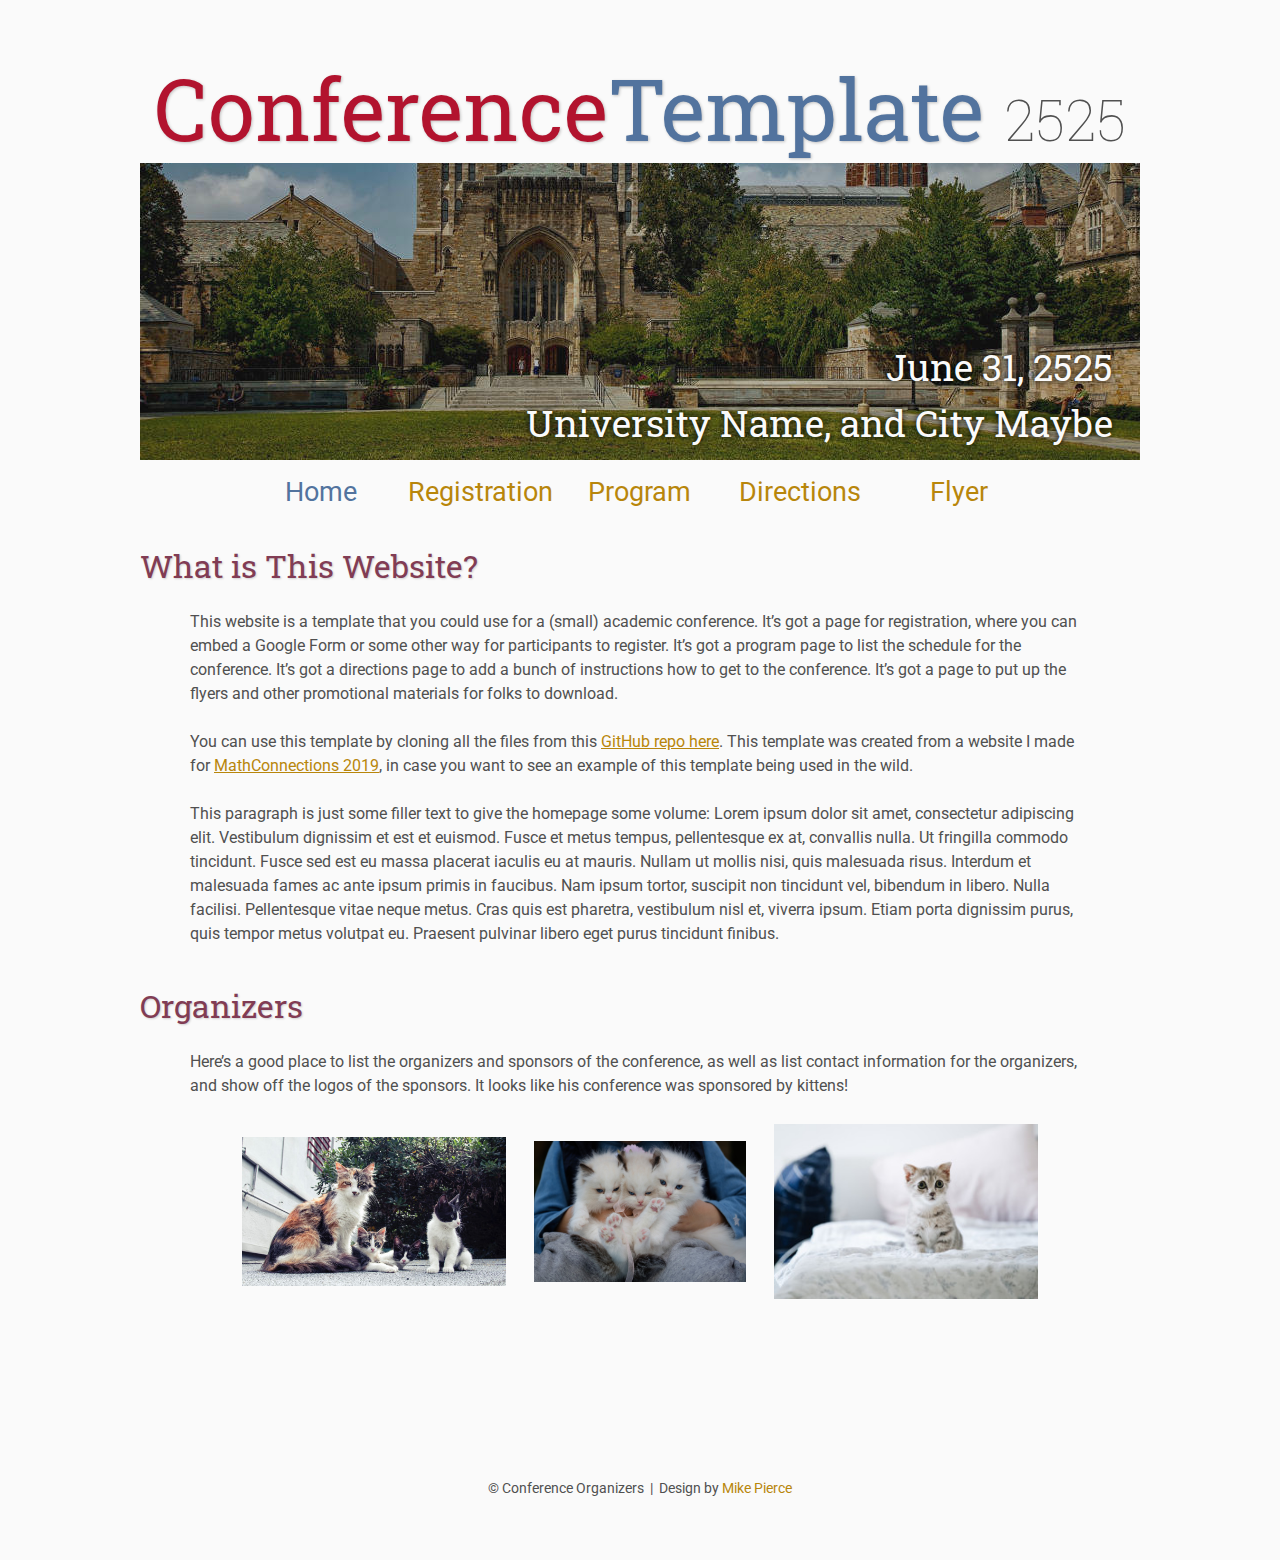
<file: index.html>
<!DOCTYPE html>
<html lang='en'>

<head>
    <base href=".">
    <link rel="shortcut icon" type="image/png" href="assets/favicon.png"/>
    <link rel="stylesheet" type="text/css" media="all" href="assets/main.css"/>
    <meta name="description" content="Conference Template">
    <meta name="resource-type" content="document">
    <meta name="distribution" content="global">
    <meta name="KeyWords" content="Conference">
    <title>Conference Template</title>
</head>

<body>

    <div class="banner">
        <img src="assets/banner.jpg" alt="Conference Template Banner">
        <div class="top-left">
            <span class="title1">Conference</span><span class="title2">Template</span> <span class="year">2525</span>
        </div>
        <div class="bottom-right">
            June 31, 2525 <br> University Name, and City Maybe
        </div>
    </div>

    <table class="navigation">
        <tr>
            <td class="navigation">
                <a class="current" title="Conference Home Page" href=".">Home</a>
            </td>
            <td class="navigation">
                <a title="Register for the Conference" href="registration">Registration</a>
            </td>
            <td class="navigation">
                <a title="Conference Program" href="program">Program</a> 
            </td>
            <td class="navigation">
                <a title="Directions to the Conference" href="directions">Directions</a>
            </td>
            <td class="navigation">
                <a title="Conference Flyer" href="flyer">Flyer</a>
            </td>
        </tr>
    </table>

    <h2>What is This Website?</h2>
    <p>
        This website is a template that you could use for a (small) academic conference. 
        It&rsquo;s got a page for registration, where you can embed a Google Form or some other way for participants to register.
        It&rsquo;s got a program page to list the schedule for the conference.
        It&rsquo;s got a directions page to add a bunch of instructions how to get to the conference.
        It&rsquo;s got a page to put up the flyers and other promotional materials for folks to download.
    </p>
    <p>
        You can use this template by cloning all the files from this
        <a target="_blank" href="https://github.com/mikepierce/conference-website-template">GitHub repo here</a>.
        This template was created from a website I made for 
        <a target="_blank" href="http://math.ucr.edu/~mathconn/">MathConnections 2019</a>,
        in case you want to see an example of this template being used in the wild.
    </p>
    <p>
        This paragraph is just some filler text to give the homepage some volume:
        Lorem ipsum dolor sit amet, consectetur adipiscing elit. Vestibulum dignissim et est et euismod. Fusce et metus tempus, pellentesque ex at, convallis nulla. Ut fringilla commodo tincidunt. Fusce sed est eu massa placerat iaculis eu at mauris. Nullam ut mollis nisi, quis malesuada risus. Interdum et malesuada fames ac ante ipsum primis in faucibus. Nam ipsum tortor, suscipit non tincidunt vel, bibendum in libero. Nulla facilisi. Pellentesque vitae neque metus. Cras quis est pharetra, vestibulum nisl et, viverra ipsum. Etiam porta dignissim purus, quis tempor metus volutpat eu. Praesent pulvinar libero eget purus tincidunt finibus.
    </p>

    <h2>Organizers</h2>
    <p>
        Here&rsquo;s a good place to list the organizers and sponsors of the conference,
        as well as list contact information for the organizers,
        and show off the logos of the sponsors.
        It looks like his conference was sponsored by kittens!
    </p>
    <table class="sponsors">
        <tr>
            <td class="sponsor">
                <a href="http://www.eyebleach.me/">
                    <img src="assets/kitten1.jpg" alt="First Sponsor Name">
                </a>
            </td>
            <td class="sponsor">
                <a href="http://www.eyebleach.me/">
                    <img src="assets/kitten2.jpg" alt="Second Sponsor Name" style="width: 80%">
                </a>
            </td>
            <td class="sponsor">
                <a href="http://www.eyebleach.me/">
                    <img src="assets/kitten3.jpg" alt="Third Sponsor Name">
                </a>
            </td>
        </tr>
    </table>

    <footer>
        &copy; Conference Organizers
        &nbsp;|&nbsp; Design by <a href="https://github.com/mikepierce">Mike Pierce</a>
    </footer>

</body>
</html>
</file>
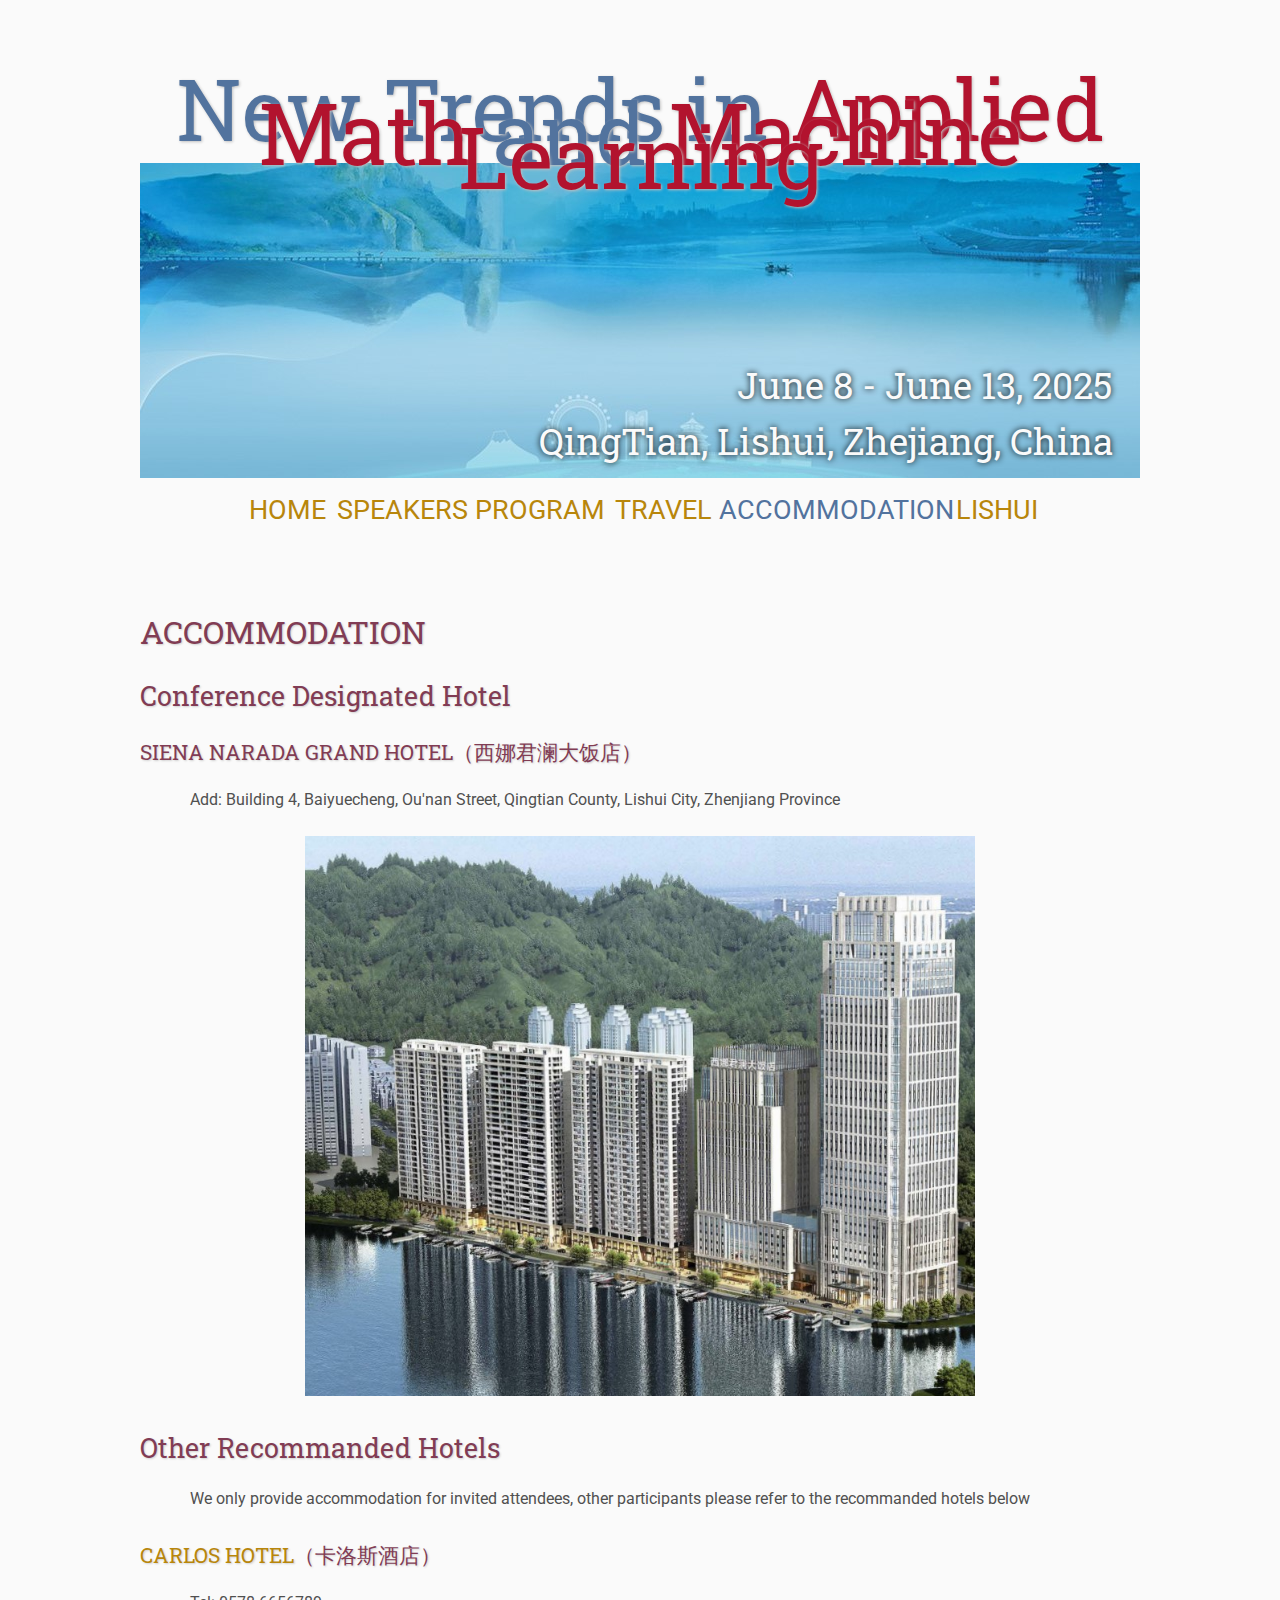
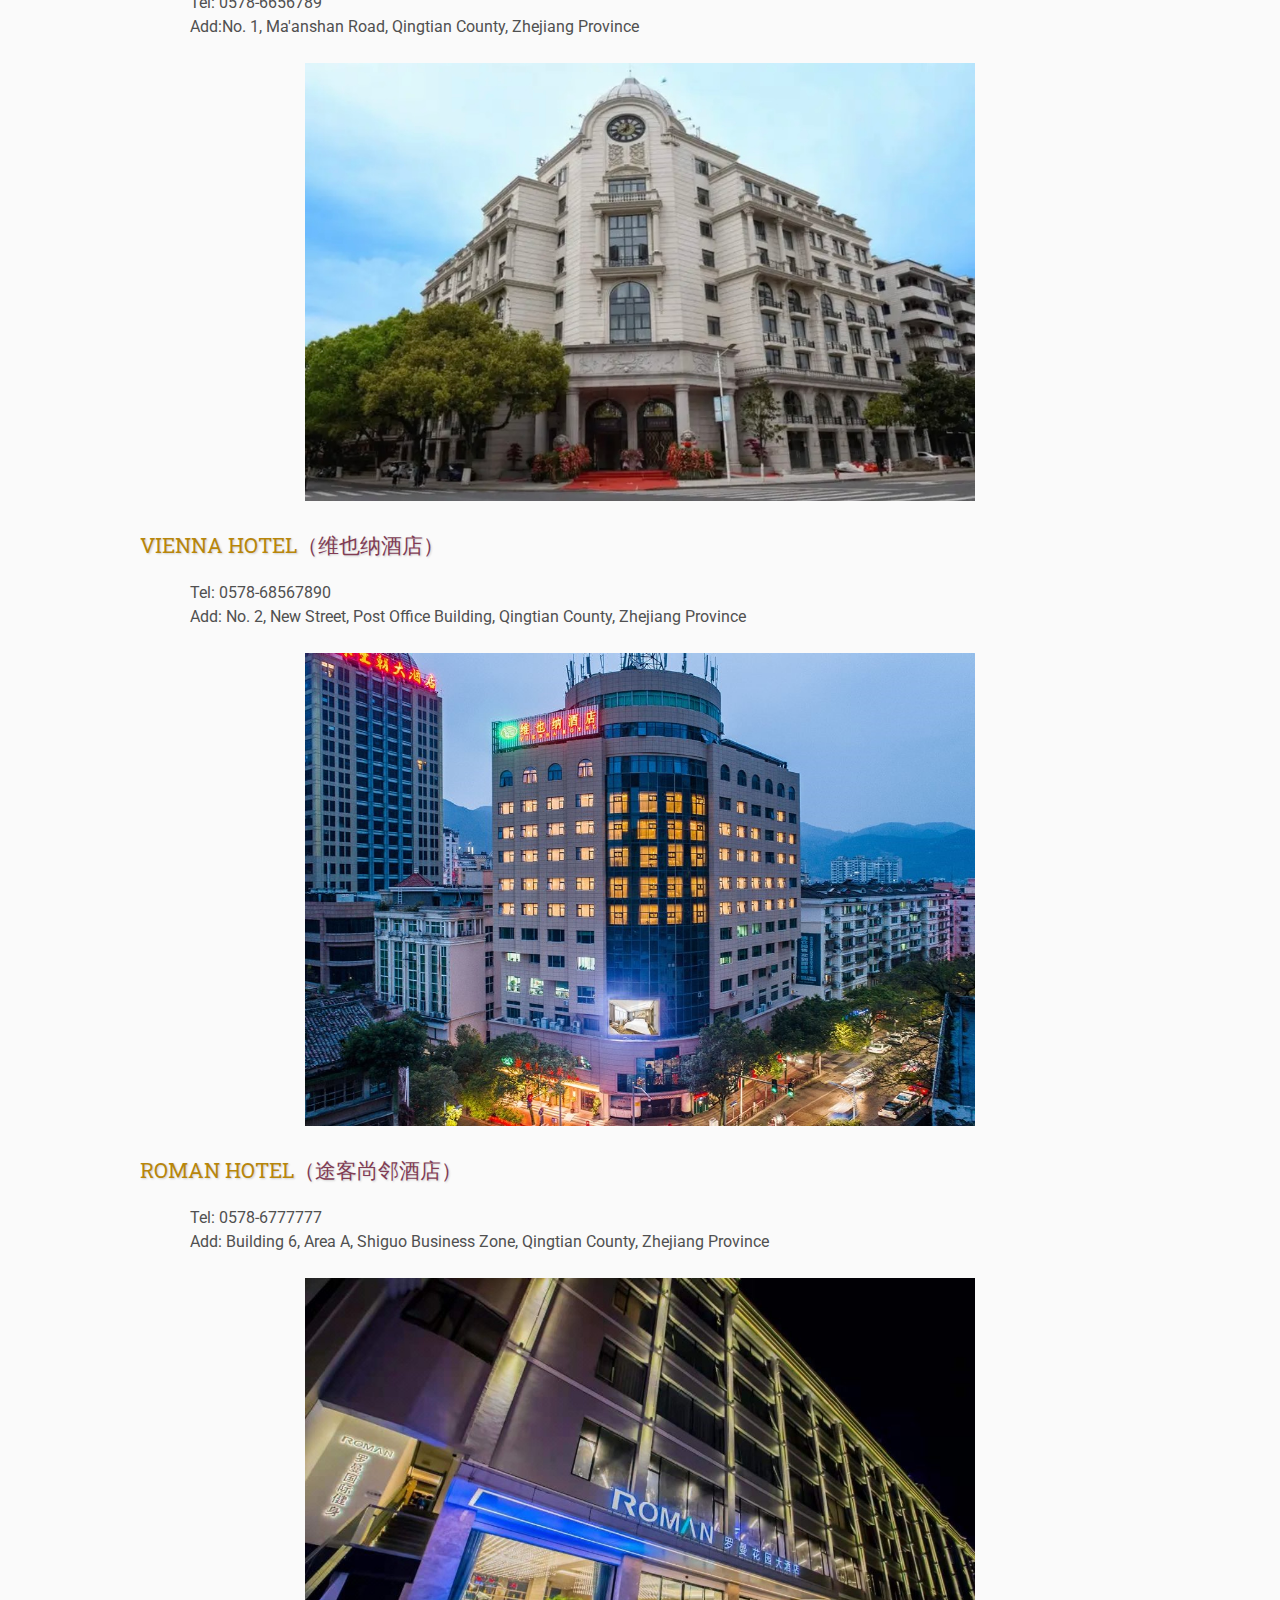
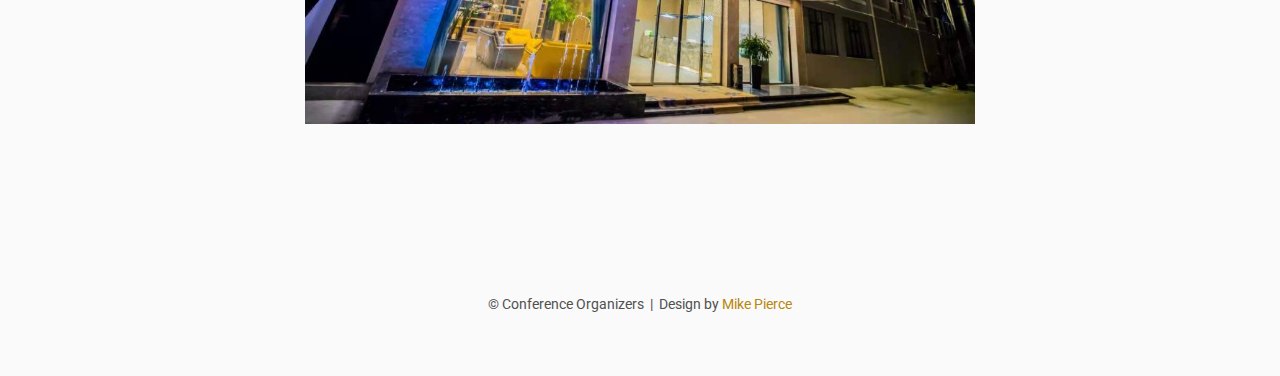
<file: accommodation/index.html>
<!DOCTYPE html>
<html lang='en'>

<head>
    <base href="..">
    <link rel="shortcut icon" type="image/png" href="assets/favicon.png"/>
    <link rel="stylesheet" type="text/css" media="all" href="assets/main.css"/>
    <meta name="description" content="Conference Template">
    <meta name="resource-type" content="document">
    <meta name="distribution" content="global">
    <meta name="KeyWords" content="Conference">
    <title>Accommodation | AMML</title>
</head>

<body>

    <div class="banner">
        <img src="assets/bg.jpg" alt="Conference Template Banner">
        <div class="top-left">
            <span class="title2">New Trends in</span><span class="title1"> Applied Math </span> <span class="title2"> and </span> <span class="title1"> Machine Learning</span>
        </div>
        <div class="bottom-right">
            June 8 - June 13, 2025 <br> QingTian, Lishui, Zhejiang, China
        </div>
    </div>

    <table class="navigation">
        <tr>
            <td class="navigation">
                <a title="Home" href=".">HOME</a>
            </td>
            <td class="navigation">
                <a title="Speakers" href="speakers">SPEAKERS</a>
            </td>
            <td class="navigation">
                <a title="Program" href="program">PROGRAM</a> 
            </td>
            <td class="navigation">
                <a title="Travel" href="travel">TRAVEL</a>
            </td>
            <td class="navigation">
                <a class="current" title="Accommodation" href="accommodation">ACCOMMODATION</a>
            </td>
            <td class="navigation">
                <a title="LiShui" href="lishui">LISHUI</a>
            </td>
        </tr>
    </table>

    <br>
    <h2>ACCOMMODATION</h2>
    <h3>Conference Designated Hotel</h3>
    <h4>SIENA NARADA GRAND HOTEL（西娜君澜大饭店）</h4>
    <p>
        Add: Building 4, Baiyuecheng, Ou'nan Street, Qingtian County, Lishui City, Zhenjiang Province
    </p>
    <img class="center" src="assets/SIENA.jpg" alt="Siena Narada Grand Hotel" id="SIENA">

    <h3>Other Recommanded Hotels</h3>
    <p>
        We only provide accommodation for invited attendees, other participants please refer to the recommanded hotels below
    </p>
    <h4> <a href="https://hotels.ctrip.com/hotels/detail/?hotelId=34147968&checkIn=2023-06-02&checkOut=2023-06-03&cityId=961&minprice=&mincurr=&adult=1&children=0&ages=&crn=1&curr=&fgt=&stand=&stdcode=&hpaopts=&mproom=&ouid=&shoppingid=&roomkey=&highprice=-1&lowprice=0&showtotalamt=&hotelUniqueKey=">CARLOS HOTEL</a>（卡洛斯酒店）</h4>
    <p>
        Tel: 0578-6656789 <br>
        Add:No. 1, Ma'anshan Road, Qingtian County, Zhejiang Province
    </p>
    <img class="center" src="assets/CARLOS.jpg" alt="CARLOS HOTEL" id="CARLOS">

    <h4> <a href="https://hotels.ctrip.com/hotels/detail/?hotelId=60133234&checkIn=2023-06-02&checkOut=2023-06-03&cityId=961&minprice=&mincurr=&adult=1&children=0&ages=&crn=1&curr=&fgt=&stand=&stdcode=&hpaopts=&mproom=&ouid=&shoppingid=&roomkey=&highprice=-1&lowprice=0&showtotalamt=&hotelUniqueKey=">VIENNA HOTEL</a>（维也纳酒店）</h4>
    <p>
        Tel: 0578-68567890 <br>
        Add: No. 2, New Street, Post Office Building, Qingtian County, Zhejiang Province
    </p>
    <img class="center" src="assets/VIENNA.jpg" alt="VIENNA HOTEL" id="VIENNA">

    <h4> <a href="https://hotels.ctrip.com/hotels/detail/?hotelId=1630286&checkIn=2023-06-02&checkOut=2023-06-03&cityId=961&minprice=&mincurr=&adult=1&children=0&ages=&crn=1&curr=&fgt=&stand=&stdcode=&hpaopts=&mproom=&ouid=&shoppingid=&roomkey=&highprice=-1&lowprice=0&showtotalamt=&hotelUniqueKey=">ROMAN HOTEL</a>（途客尚邻酒店）</h4>
    <p>
        Tel: 0578-6777777 <br>
        Add: Building 6, Area A, Shiguo Business Zone, Qingtian County, Zhejiang Province
    </p>
    <img class="center" src="assets/ROMAN.jpg" alt="ROMAN HOTEL" id="ROMAN">
    <!-- <table class="flyers">
        <tr>
            <td class="flyer">
                <a href="assets/MathConnections-Flyer.pdf">
                    <img src="assets/MathConnections-Flyer.png" alt="MathConnections Color Flyer" style="width:100%">
                </a>
            </td>
            <td class="flyer">
                <a href="assets/MathConnections-FlyerBW.pdf">
                    <img src="assets/MathConnections-FlyerBW.png" alt="MathConnections BW Flyer" style="width:100%">
                </a>
            </td>
        </tr>
    </table> -->

    <footer>
        &copy; Conference Organizers
        &nbsp;|&nbsp; Design by <a href="https://github.com/mikepierce">Mike Pierce</a>
    </footer>

</body>
</html>
</file>
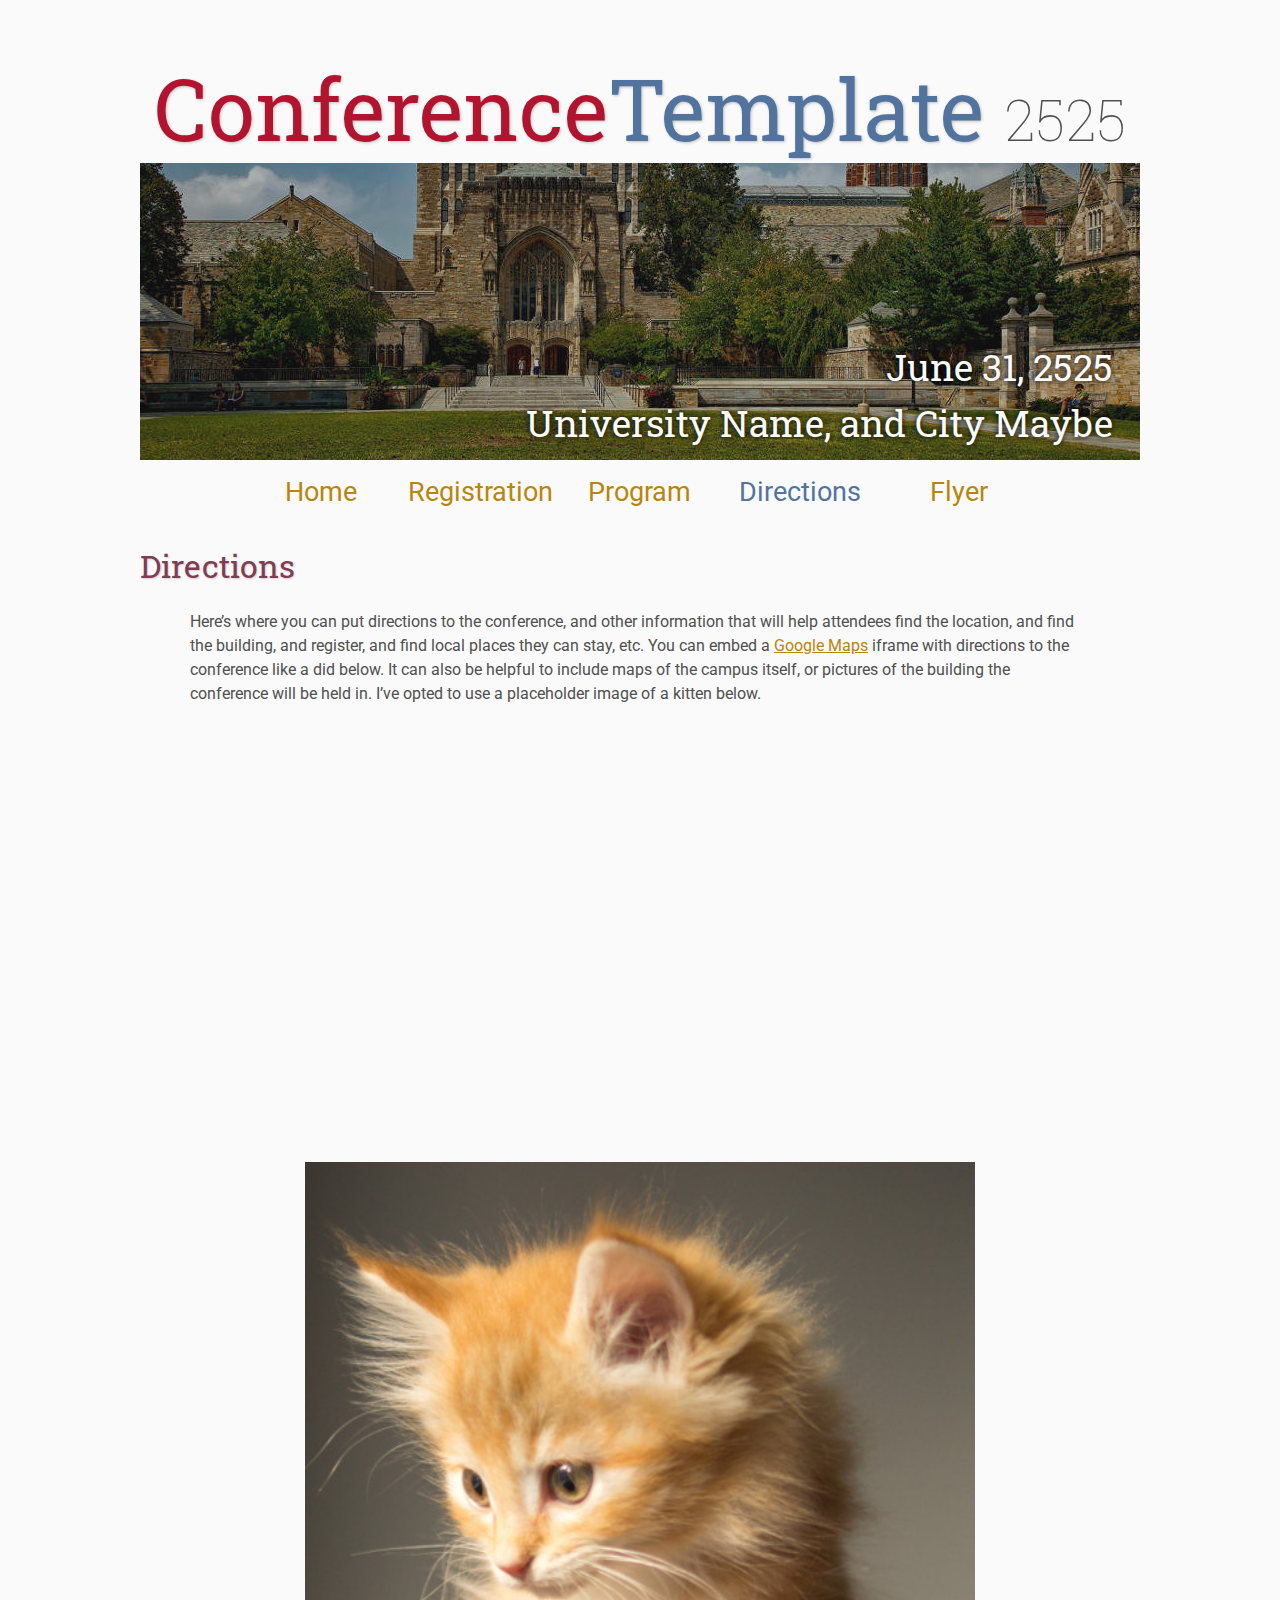
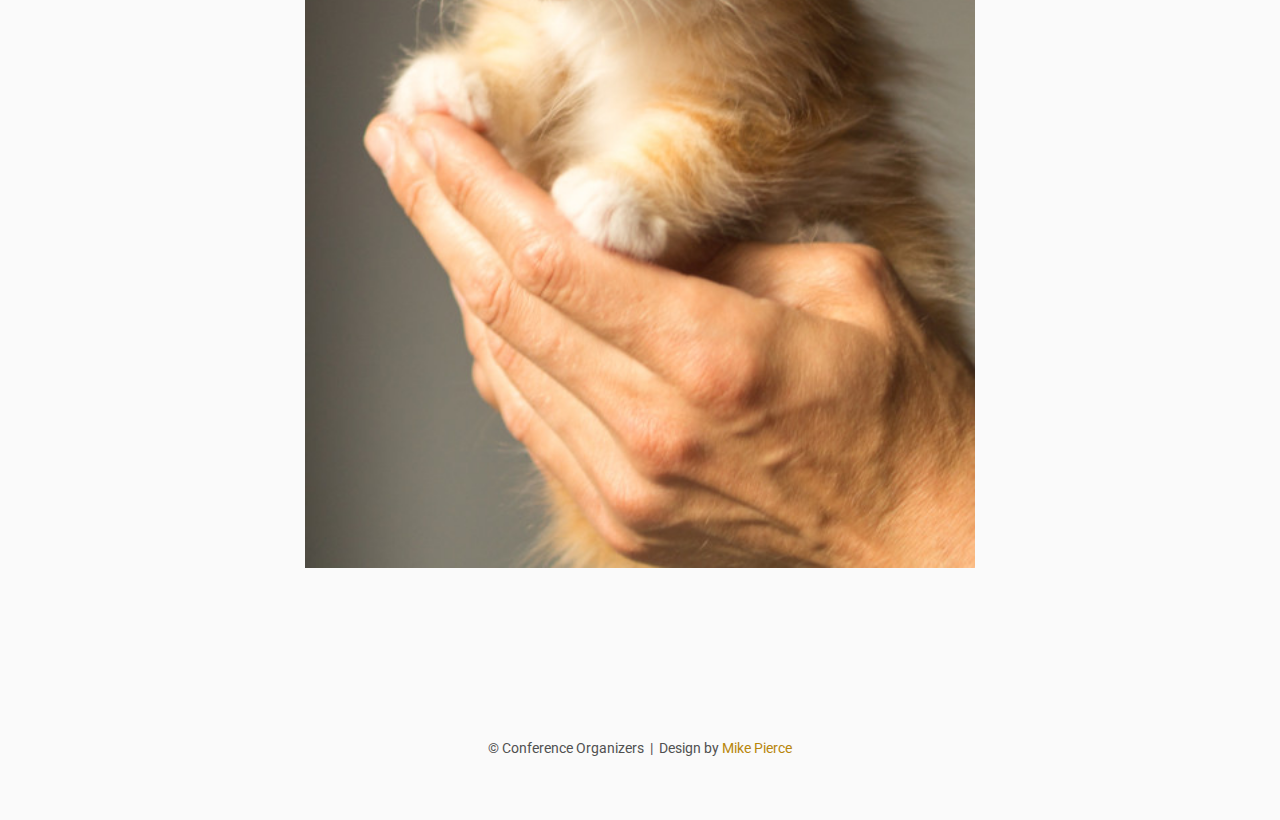
<file: directions/index.html>
<!DOCTYPE html>
<html lang='en'>

<head>
    <base href="..">
    <link rel="shortcut icon" type="image/png" href="assets/favicon.png"/>
    <link rel="stylesheet" type="text/css" media="all" href="assets/main.css"/>
    <meta name="description" content="Conference Template">
    <meta name="resource-type" content="document">
    <meta name="distribution" content="global">
    <meta name="KeyWords" content="Conference">
    <title>Directions | Conference Template</title>
</head>

<body>

    <div class="banner">
        <img src="assets/banner.jpg" alt="Conference Template Banner">
        <div class="top-left">
            <span class="title1">Conference</span><span class="title2">Template</span> <span class="year">2525</span>
        </div>
        <div class="bottom-right">
            June 31, 2525 <br> University Name, and City Maybe
        </div>
    </div>

    <table class="navigation">
        <tr>
            <td class="navigation">
                <a title="Conference Home Page" href=".">Home</a>
            </td>
            <td class="navigation">
                <a title="Register for the Conference" href="registration">Registration</a>
            </td>
            <td class="navigation">
                <a title="Conference Program" href="program">Program</a> 
            </td>
            <td class="navigation">
                <a class="current" title="Directions to the Conference" href="directions">Directions</a>
            </td>
            <td class="navigation">
                <a title="Conference Flyer" href="flyer">Flyer</a>
            </td>
        </tr>
    </table>


    <h2>Directions</h2>
    <p>
        Here&rsquo;s where you can put directions to the conference,
        and other information that will help attendees find the location,
        and find the building, and register, and find local places they can stay, etc.
        You can embed a <a href="https://www.google.com/maps">Google Maps</a> iframe
        with directions to the conference like a did below.
        It can also be helpful to include maps of the campus itself,
        or pictures of the building the conference will be held in.
        I&rsquo;ve opted to use a placeholder image of a kitten below.
    </p>

    <iframe class="directions" src="https://www.google.com/maps/embed?pb=!1m18!1m12!1m3!1d134998.56138929052!2d-121.98776790326531!3d37.869213445646146!2m3!1f0!2f0!3f0!3m2!1i1024!2i768!4f13.1!3m3!1m2!1s0x808ff431db2f96d1%3A0x8b99d90a20aa67de!2sMt+Diablo!5e0!3m2!1sen!2sus!4v1561787340910!5m2!1sen!2sus"></iframe>

    <img class="center" src="assets/kitten4.jpg" alt="This is just a kitten right now" id="kitten">

    <footer>
        &copy; Conference Organizers
        &nbsp;|&nbsp; Design by <a href="https://github.com/mikepierce">Mike Pierce</a>
    </footer>

</body>
</html>
</file>
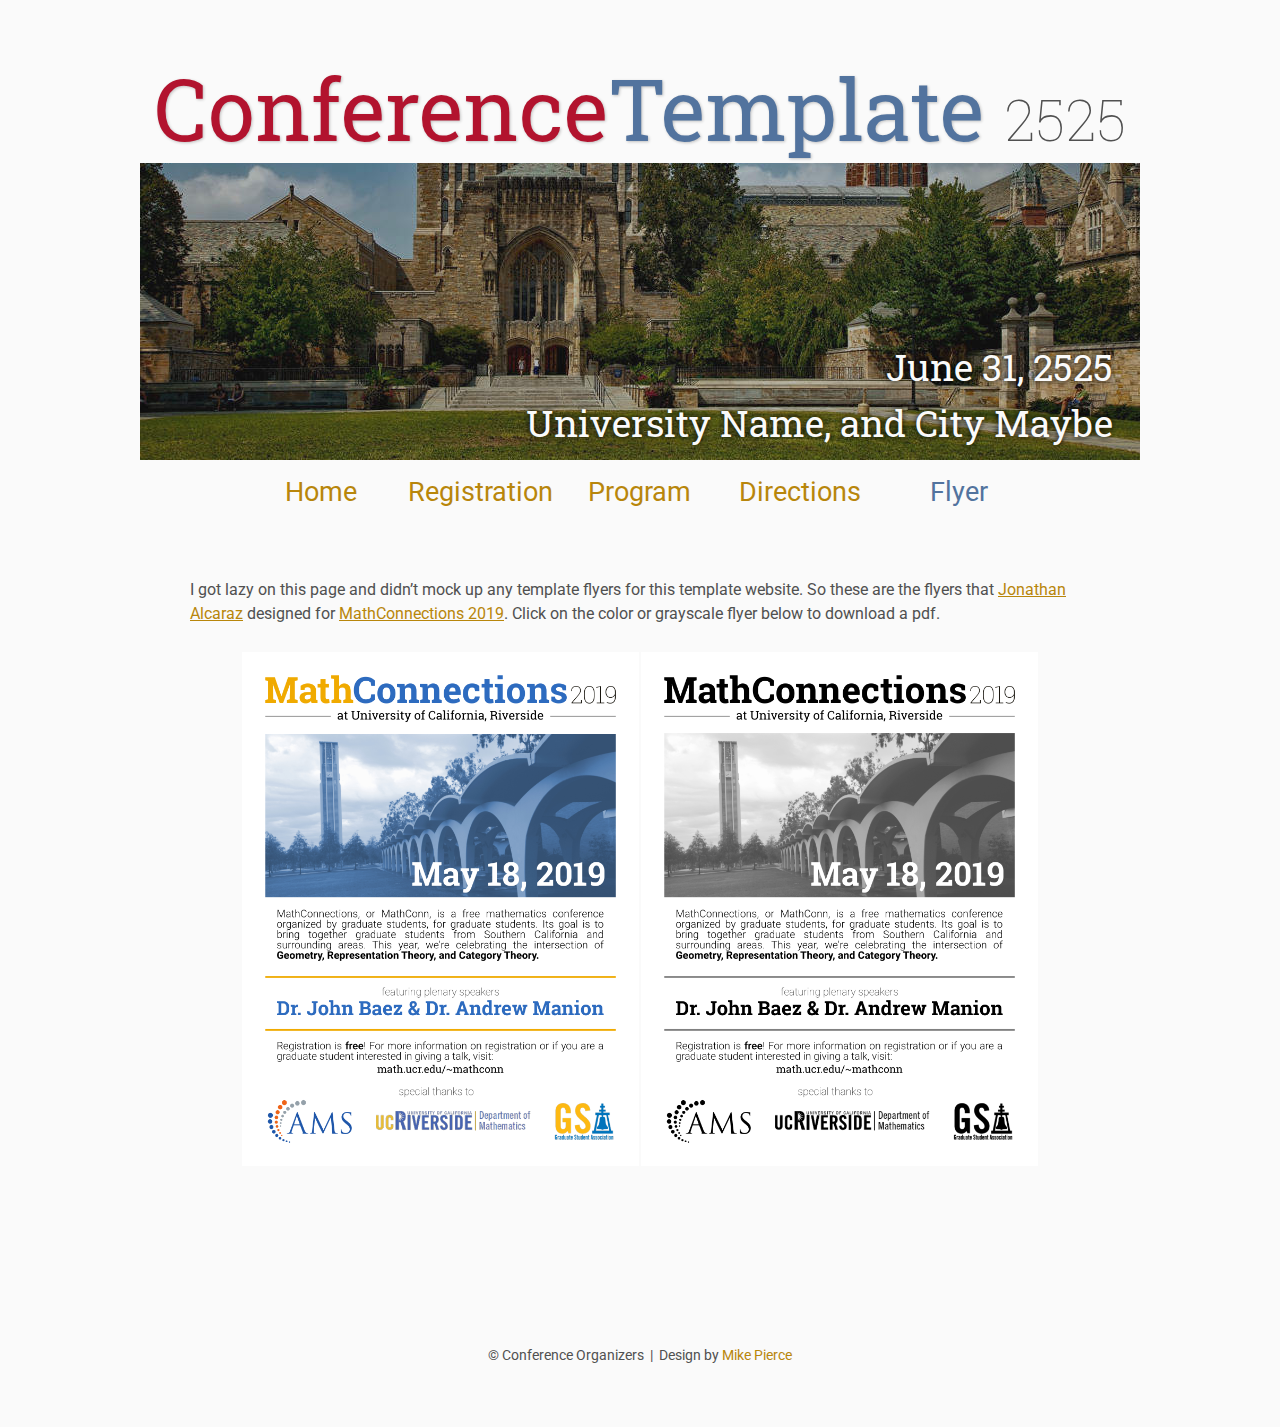
<file: flyer/index.html>
<!DOCTYPE html>
<html lang='en'>

<head>
    <base href="..">
    <link rel="shortcut icon" type="image/png" href="assets/favicon.png"/>
    <link rel="stylesheet" type="text/css" media="all" href="assets/main.css"/>
    <meta name="description" content="Conference Template">
    <meta name="resource-type" content="document">
    <meta name="distribution" content="global">
    <meta name="KeyWords" content="Conference">
    <title>Flyer | Conference Template</title>
</head>

<body>

    <div class="banner">
        <img src="assets/banner.jpg" alt="Conference Template Banner">
        <div class="top-left">
            <span class="title1">Conference</span><span class="title2">Template</span> <span class="year">2525</span>
        </div>
        <div class="bottom-right">
            June 31, 2525 <br> University Name, and City Maybe
        </div>
    </div>

    <table class="navigation">
        <tr>
            <td class="navigation">
                <a title="Conference Home Page" href=".">Home</a>
            </td>
            <td class="navigation">
                <a title="Register for the Conference" href="registration">Registration</a>
            </td>
            <td class="navigation">
                <a title="Conference Program" href="program">Program</a> 
            </td>
            <td class="navigation">
                <a title="Directions to the Conference" href="directions">Directions</a>
            </td>
            <td class="navigation">
                <a class="current" title="Conference Flyer" href="flyer">Flyer</a>
            </td>
        </tr>
    </table>

    <br>

    <p>
        I got lazy on this page and didn&rsquo;t mock up any template flyers for this template website.
        So these are the flyers that <a target="_blank" href="https://math.jonathanalcaraz.com/">Jonathan Alcaraz</a>
        designed for <a target="_blank" href="http://math.ucr.edu/~mathconn/">MathConnections 2019</a>.
        Click on the color or grayscale flyer below to download a pdf.
    </p>

    <table class="flyers">
        <tr>
            <td class="flyer">
                <a href="assets/MathConnections-Flyer.pdf">
                    <img src="assets/MathConnections-Flyer.png" alt="MathConnections Color Flyer" style="width:100%">
                </a>
            </td>
            <td class="flyer">
                <a href="assets/MathConnections-FlyerBW.pdf">
                    <img src="assets/MathConnections-FlyerBW.png" alt="MathConnections BW Flyer" style="width:100%">
                </a>
            </td>
        </tr>
    </table>

    <footer>
        &copy; Conference Organizers
        &nbsp;|&nbsp; Design by <a href="https://github.com/mikepierce">Mike Pierce</a>
    </footer>

</body>
</html>
</file>
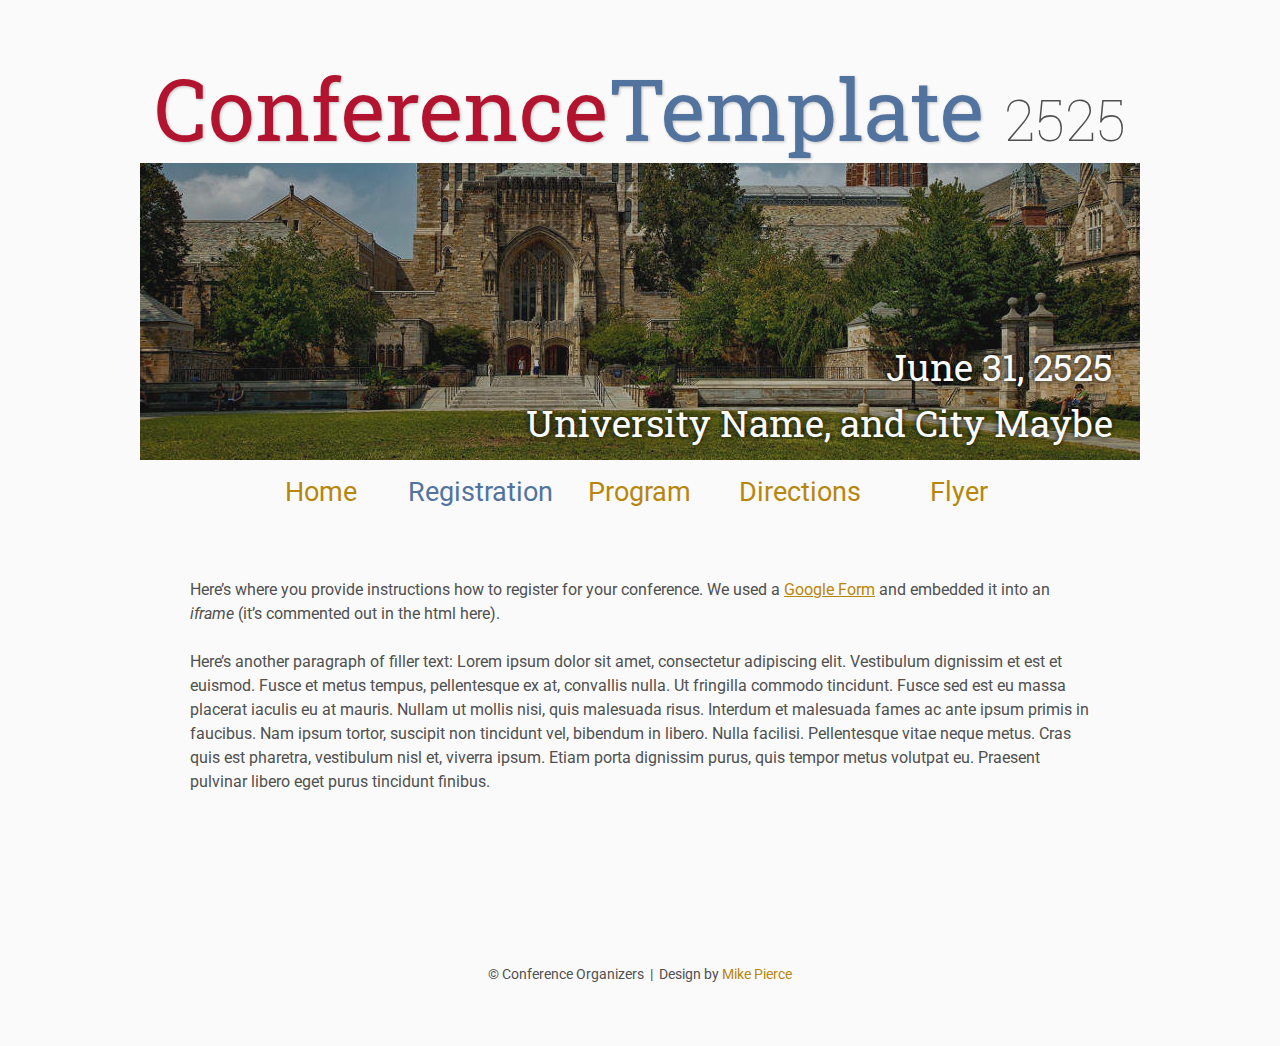
<file: registration/index.html>
<!DOCTYPE html>
<html lang='en'>

<head>
    <base href="..">
    <link rel="shortcut icon" type="image/png" href="assets/favicon.png"/>
    <link rel="stylesheet" type="text/css" media="all" href="assets/main.css"/>
    <meta name="description" content="Conference Template">
    <meta name="resource-type" content="document">
    <meta name="distribution" content="global">
    <meta name="KeyWords" content="Conference">
    <title>Registration | Conference Template</title>
</head>

<body>

    <div class="banner">
        <img src="assets/banner.jpg" alt="Conference Template Banner">
        <div class="top-left">
            <span class="title1">Conference</span><span class="title2">Template</span> <span class="year">2525</span>
        </div>
        <div class="bottom-right">
            June 31, 2525 <br> University Name, and City Maybe
        </div>
    </div>

    <table class="navigation">
        <tr>
            <td class="navigation">
                <a title="Conference Home Page" href=".">Home</a>
            </td>
            <td class="navigation">
                <a class="current" title="Register for the Conference" href="registration">Registration</a>
            </td>
            <td class="navigation">
                <a title="Conference Program" href="program">Program</a> 
            </td>
            <td class="navigation">
                <a title="Directions to the Conference" href="directions">Directions</a>
            </td>
            <td class="navigation">
                <a title="Conference Flyer" href="flyer">Flyer</a>
            </td>
        </tr>
    </table>

    <br>

    <p>
        Here&rsquo;s where you provide instructions how to register for your conference.
        We used a <a href="https://www.google.com/forms/about/">Google Form</a> 
        and embedded it into an <i>iframe</i> (it&rsquo;s commented out in the html here).
    </p>
    <!--
    <iframe class="registration" src="EMBED LINK FOR GOOGLE FORM HERE"></iframe>
    -->
    <p>
        Here&rsquo;s another paragraph of filler text:
        Lorem ipsum dolor sit amet, consectetur adipiscing elit. Vestibulum dignissim et est et euismod. Fusce et metus tempus, pellentesque ex at, convallis nulla. Ut fringilla commodo tincidunt. Fusce sed est eu massa placerat iaculis eu at mauris. Nullam ut mollis nisi, quis malesuada risus. Interdum et malesuada fames ac ante ipsum primis in faucibus. Nam ipsum tortor, suscipit non tincidunt vel, bibendum in libero. Nulla facilisi. Pellentesque vitae neque metus. Cras quis est pharetra, vestibulum nisl et, viverra ipsum. Etiam porta dignissim purus, quis tempor metus volutpat eu. Praesent pulvinar libero eget purus tincidunt finibus.
    </p>

    <footer>
        &copy; Conference Organizers
        &nbsp;|&nbsp; Design by <a href="https://github.com/mikepierce">Mike Pierce</a>
    </footer>

</body>
</html>
</file>
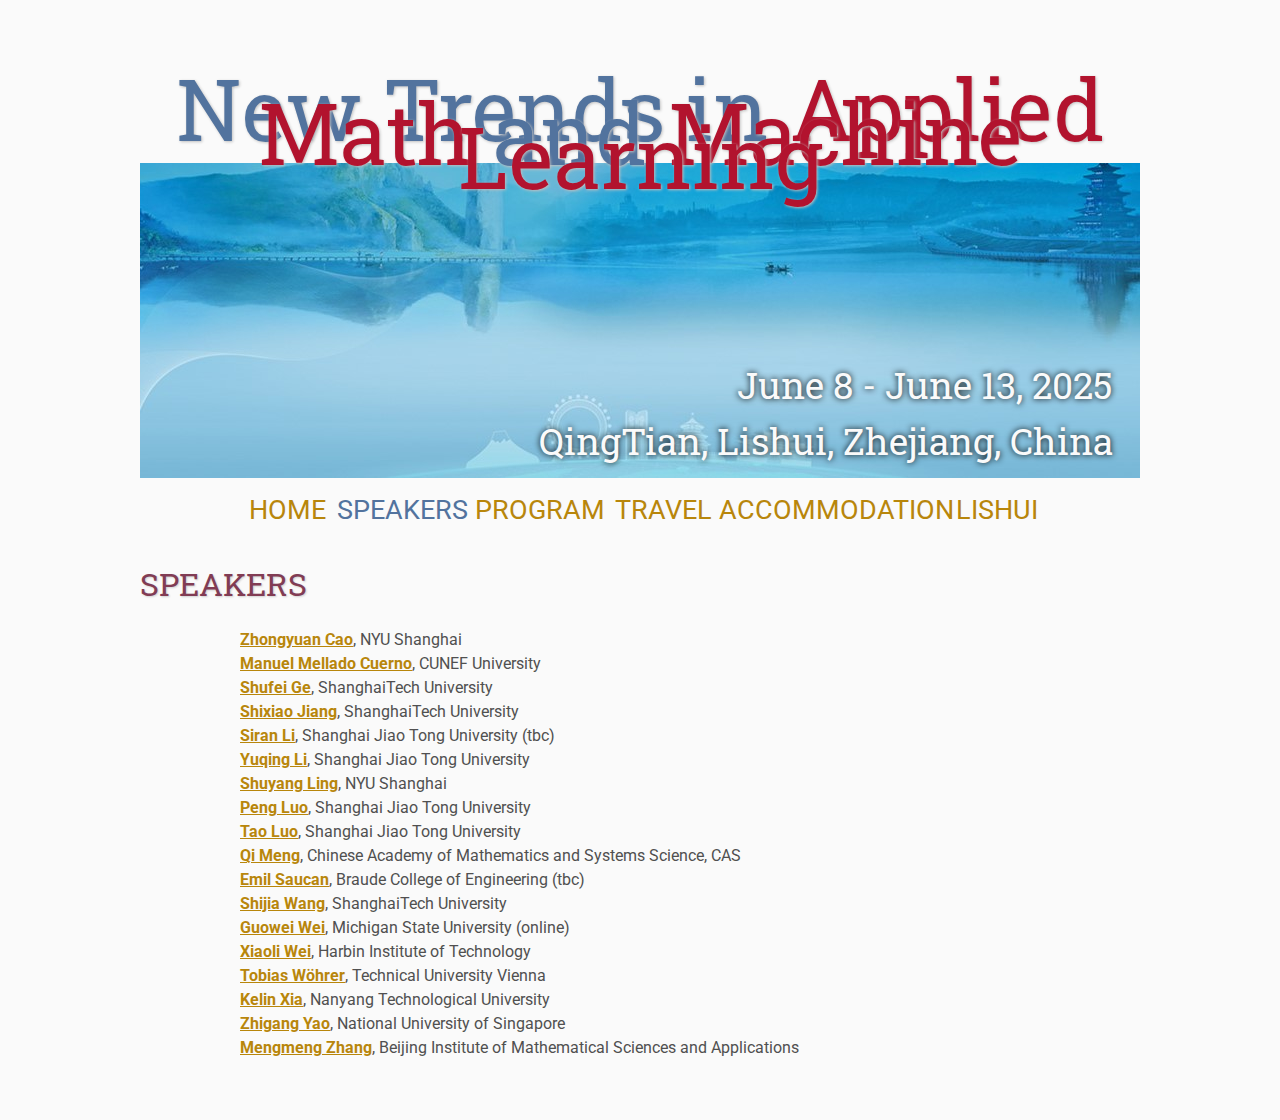
<file: speakers/index.html>
<!DOCTYPE html>
<html lang='en'>

<head>
    <base href="..">
    <link rel="shortcut icon" type="image/png" href="assets/favicon.png"/>
    <link rel="stylesheet" type="text/css" media="all" href="assets/main.css"/>
    <meta name="description" content="Conference Template">
    <meta name="resource-type" content="document">
    <meta name="distribution" content="global">
    <meta name="KeyWords" content="Conference">
    <title>Speakers | AMML</title>
</head>

<body>

    <div class="banner">
        <img src="assets/bg.jpg" alt="Conference Template Banner">
        <div class="top-left">
            <span class="title2">New Trends in</span><span class="title1"> Applied Math </span> <span class="title2"> and </span> <span class="title1"> Machine Learning</span>
        </div>
        <div class="bottom-right">
            June 8 - June 13, 2025 <br> QingTian, Lishui, Zhejiang, China
        </div>
    </div>

    <table class="navigation">
        <tr>
            <td class="navigation">
                <a title="Home" href=".">HOME</a>
            </td>
            <td class="navigation">
                <a class="current" title="Speakers" href="speakers">SPEAKERS</a>
            </td>
            <td class="navigation">
                <a title="Program" href="program">PROGRAM</a> 
            </td>
            <td class="navigation">
                <a title="Travel" href="travel">TRAVEL</a>
            </td>
            <td class="navigation">
                <a title="Accommodation" href="accommodation">ACCOMMODATION</a>
            </td>
            <td class="navigation">
                <a title="LiShui" href="lishui">LISHUI</a>
            </td>
        </tr>
    </table>

    <h2>SPEAKERS</h2>

    <ul>
        <li> <a href="https://research.shanghai.nyu.edu/centers-and-institutes/math/people/zhongyuan-cao"><b>Zhongyuan Cao</b></a>, NYU Shanghai</li>
        <li> <a href="https://manuelcuerno.github.io/personalpage/"><b>Manuel Mellado Cuerno</b></a>, CUNEF University</li>
        <li> <a href="https://ims.shanghaitech.edu.cn/2021/0219/c4741a59495/page.htm"><b>Shufei Ge</b></a>, ShanghaiTech University</li>
        <li> <a href="https://ims.shanghaitech.edu.cn/ims_en/2020/1029/c4742a57018/page.htm"><b>Shixiao Jiang</b></a>, ShanghaiTech University</li>
        <li> <a href="https://siranlivictor.wixsite.com/maths"><b>Siran Li</b></a>, Shanghai Jiao Tong University (tbc)</li>
        <li> <a href="https://wucms.sjtu.edu.cn/ry_js/277.html"><b>Yuqing Li</b></a>, Shanghai Jiao Tong University</li>
        <li> <a href="https://shanghai.nyu.edu/academics/faculty/directory/shuyang-ling"><b>Shuyang Ling</b></a>, NYU Shanghai</li>
        <li> <a href="https://pengluomath.github.io/"><b>Peng Luo</b></a>, Shanghai Jiao Tong University</li>
        <li> <a href="https://www.math.sjtu.edu.cn/Default/teachershow/tags/MDAwMDAwMDAwMLKIet0"><b>Tao Luo</b></a>, Shanghai Jiao Tong University</li>
        <li> <a href="http://homepage.amss.ac.cn/research/homePage/a8636013d63440498442e91a549202f1/myHomePage.html#dc429e8aa4ae92609cdb9093aec60838"><b>Qi Meng</b></a>, Chinese Academy of Mathematics and Systems Science, CAS</li>
        <li> <a href="https://scholar.google.de/citations?user=2DdrUP4AAAAJ&hl=en"><b>Emil Saucan</b></a>, Braude College of Engineering (tbc)</li>
        <li> <a href="https://ims.shanghaitech.edu.cn/2024/0119/c4741a1087894/page.htm"><b>Shijia Wang</b></a>, ShanghaiTech University</li>
        <li> <a href="https://users.math.msu.edu/users/weig/"><b>Guowei Wei</b></a>, Michigan State University (online)</li>
        <li> <a href="https://sites.google.com/view/xiaoli-wei/home"><b>Xiaoli Wei</b></a>, Harbin Institute of Technology</li>
        <li> <a href="https://www.tuwien.at/en/mg/asc/news/news-at-asc/news/wir-duerfen-vorstellen-tobias-woehrer"><b>Tobias Wöhrer</b></a>, Technical University Vienna</li>
        <li> <a href="https://dr.ntu.edu.sg/cris/rp/rp00954"><b>Kelin Xia</b></a>, Nanyang Technological University </li>
        <li> <a href="https://zhigang-yao.github.io/"><b>Zhigang Yao</b></a>, National University of Singapore </li>
        <li> <a href="https://www.bimsa.cn/detail/mengmengzhang.html"><b>Mengmeng Zhang</b></a>, Beijing Institute of Mathematical Sciences and Applications</li>
    </ul>

    <!-- <footer>
        &copy; Conference Organizers
        &nbsp;|&nbsp; Design by <a href="https://github.com/mikepierce">Mike Pierce</a>
    </footer> -->

</body>
</html>
</file>
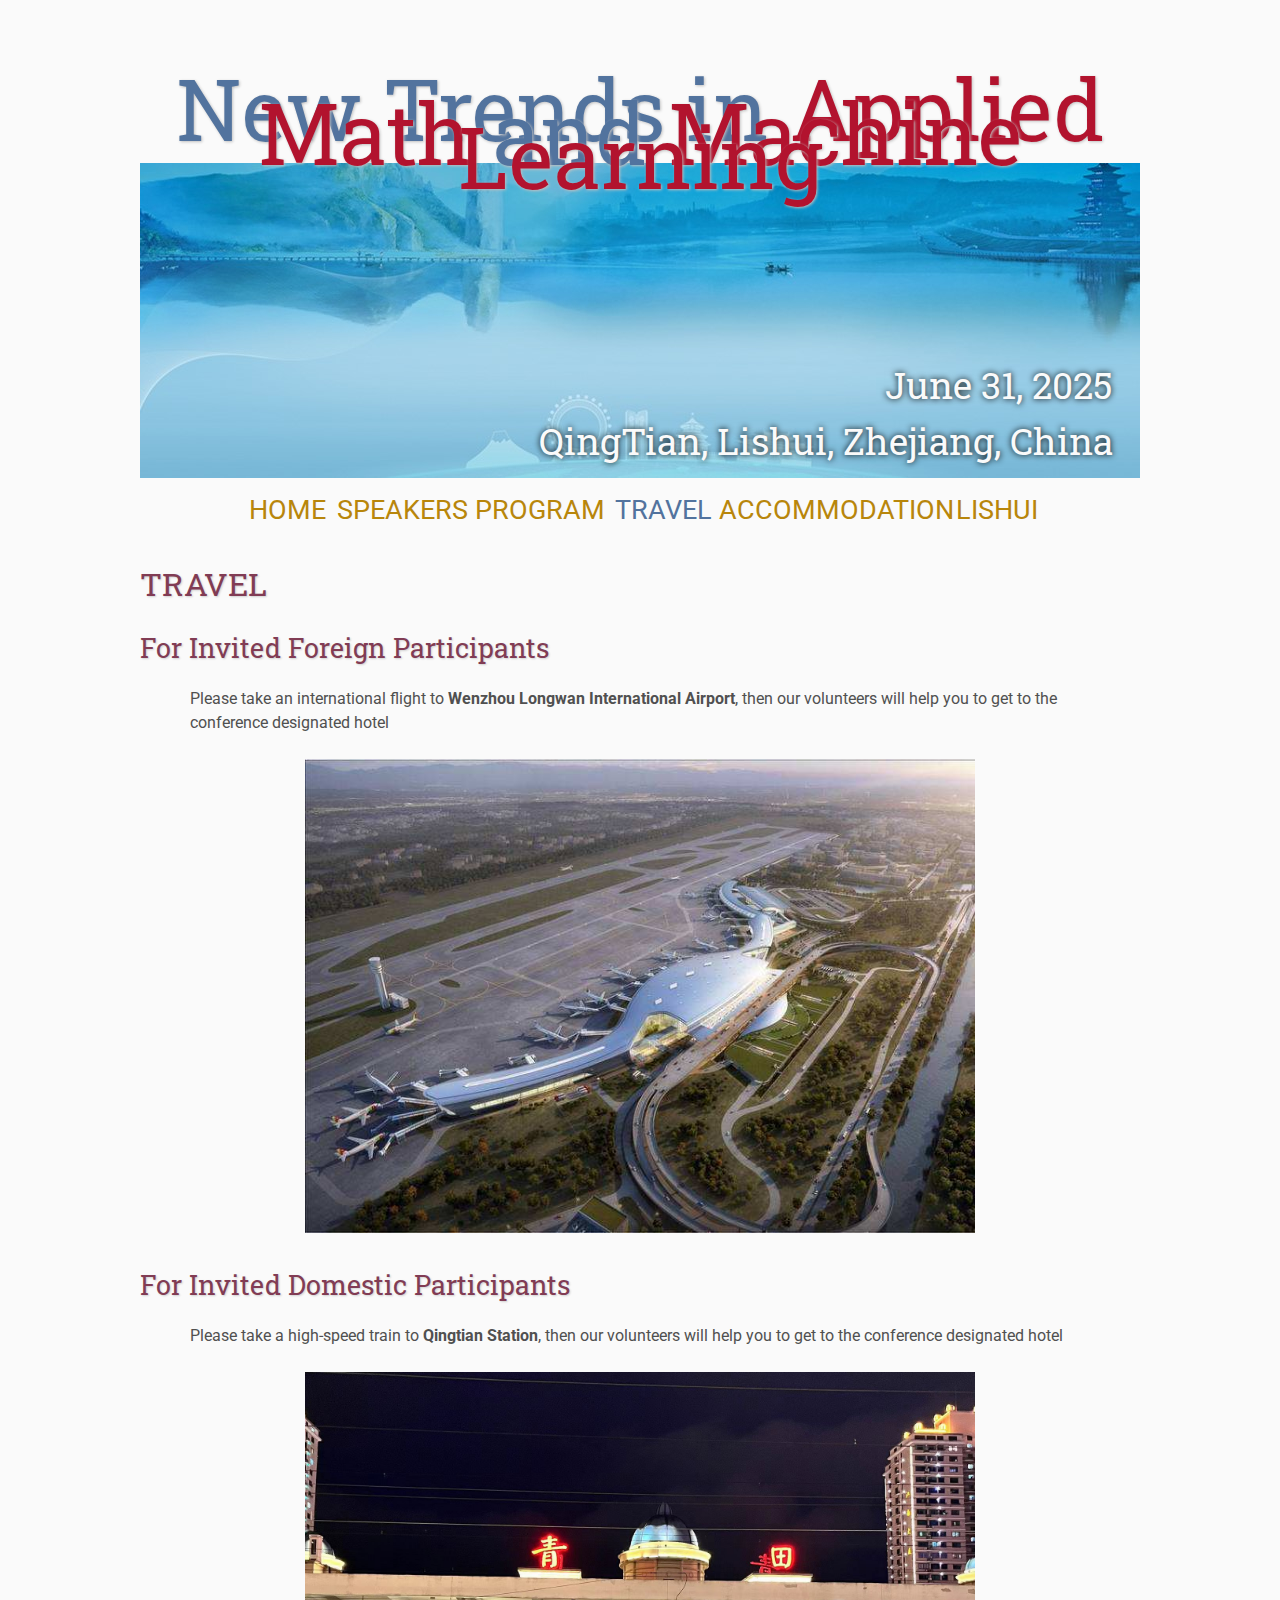
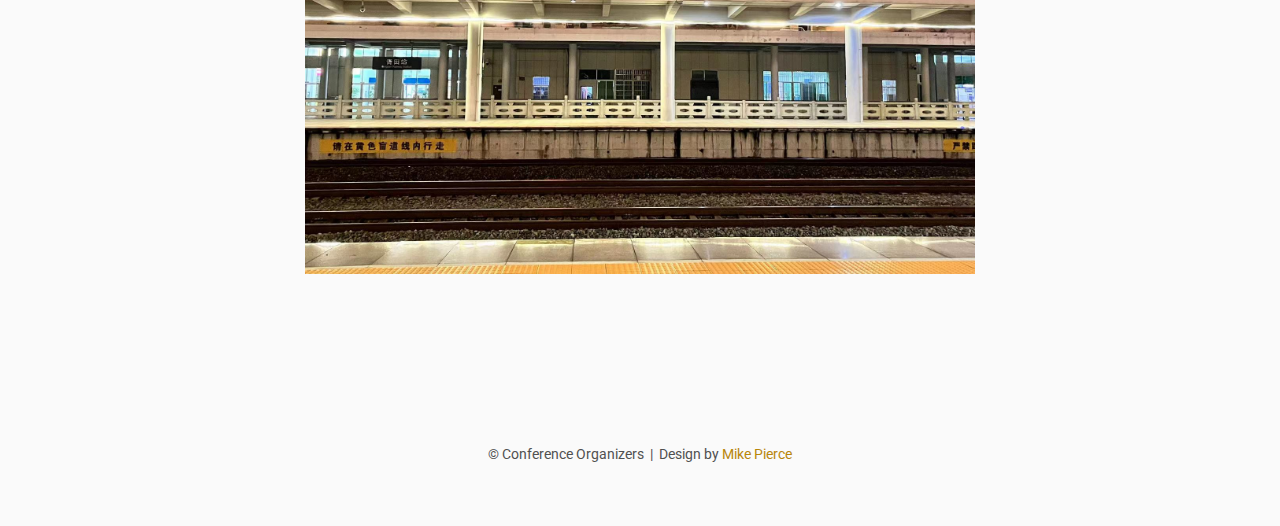
<file: travel/index.html>
<!DOCTYPE html>
<html lang='en'>

<head>
    <base href="..">
    <link rel="shortcut icon" type="image/png" href="assets/favicon.png"/>
    <link rel="stylesheet" type="text/css" media="all" href="assets/main.css"/>
    <meta name="description" content="Conference Template">
    <meta name="resource-type" content="document">
    <meta name="distribution" content="global">
    <meta name="KeyWords" content="Conference">
    <title>Directions | Conference Template</title>
</head>

<body>

    <div class="banner">
        <img src="assets/bg.jpg" alt="Conference Template Banner">
        <div class="top-left">
            <span class="title2">New Trends in</span><span class="title1"> Applied Math </span> <span class="title2"> and </span> <span class="title1"> Machine Learning</span>
        </div>
        <div class="bottom-right">
            June 31, 2025 <br> QingTian, Lishui, Zhejiang, China
        </div>
    </div>

    <table class="navigation">
        <tr>
            <td class="navigation">
                <a title="Home" href=".">HOME</a>
            </td>
            <td class="navigation">
                <a title="Speakers" href="speakers">SPEAKERS</a>
            </td>
            <td class="navigation">
                <a title="Program" href="program">PROGRAM</a> 
            </td>
            <td class="navigation">
                <a class="current" title="Travel" href="travel">TRAVEL</a>
            </td>
            <td class="navigation">
                <a title="Accommodation" href="accommodation">ACCOMMODATION</a>
            </td>
            <td class="navigation">
                <a title="LiShui" href="lishui">LISHUI</a>
            </td>
        </tr>
    </table>


    <h2>TRAVEL</h2>
    <h3>For Invited Foreign Participants</h3>
    <p>
        Please take an international flight to <b>Wenzhou Longwan International Airport</b>, then our volunteers will help you to get to the conference designated hotel
    </p>
    <img class="center" src="assets/longwan.jpg" alt="Wenzhou Longwan International Airport" id="longwan">

    <!-- <iframe class="directions" src="https://www.google.com/maps/embed?pb=!1m18!1m12!1m3!1d134998.56138929052!2d-121.98776790326531!3d37.869213445646146!2m3!1f0!2f0!3f0!3m2!1i1024!2i768!4f13.1!3m3!1m2!1s0x808ff431db2f96d1%3A0x8b99d90a20aa67de!2sMt+Diablo!5e0!3m2!1sen!2sus!4v1561787340910!5m2!1sen!2sus"></iframe> -->
    <h3>For Invited Domestic Participants</h3>
    <p>
        Please take a high-speed train to <b>Qingtian Station</b>, then our volunteers will help you to get to the conference designated hotel
    </p>
    <img class="center" src="assets/qintian.jpg" alt="Qingtian Station" id="qingtian">
    

    <footer>
        &copy; Conference Organizers
        &nbsp;|&nbsp; Design by <a href="https://github.com/mikepierce">Mike Pierce</a>
    </footer>

</body>
</html>
</file>
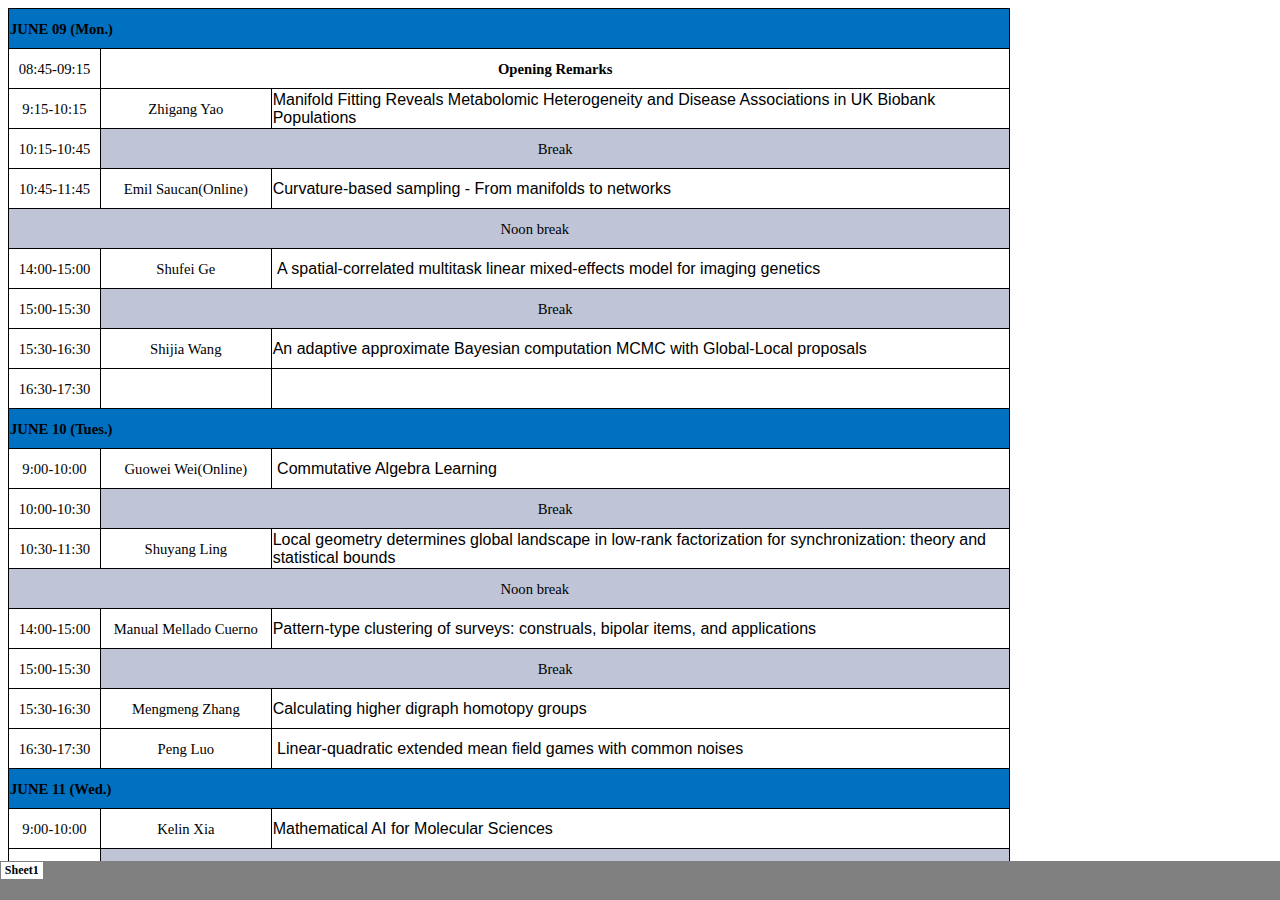
<file: schedule.xlsx.htm>
<html xmlns:v="urn:schemas-microsoft-com:vml"
xmlns:o="urn:schemas-microsoft-com:office:office"
xmlns:x="urn:schemas-microsoft-com:office:excel"
xmlns="http://www.w3.org/TR/REC-html40">

<head>
<meta name="Excel Workbook Frameset">
<meta http-equiv=Content-Type content="text/html; charset=gb2312">
<meta name=ProgId content=Excel.Sheet>
<meta name=Generator content="Microsoft Excel 15">
<link rel=File-List href="schedule.xlsx.files/filelist.xml">
<![if !supportTabStrip]>
<link id="shLink" href="schedule.xlsx.files/sheet001.htm">

<link id="shLink">

<script language="JavaScript">
<!--
 var c_lTabs=1;

 var c_rgszSh=new Array(c_lTabs);
 c_rgszSh[0] = "Sheet1";



 var c_rgszClr=new Array(8);
 c_rgszClr[0]="window";
 c_rgszClr[1]="buttonface";
 c_rgszClr[2]="windowframe";
 c_rgszClr[3]="windowtext";
 c_rgszClr[4]="threedlightshadow";
 c_rgszClr[5]="threedhighlight";
 c_rgszClr[6]="threeddarkshadow";
 c_rgszClr[7]="threedshadow";

 var g_iShCur;
 var g_rglTabX=new Array(c_lTabs);

function fnGetIEVer()
{
 var ua=window.navigator.userAgent
 var msie=ua.indexOf("MSIE")
 if (msie>0 && window.navigator.platform=="Win32")
  return parseInt(ua.substring(msie+5,ua.indexOf(".", msie)));
 else
  return 0;
}

function fnBuildFrameset()
{
 var szHTML="<frameset rows=\"*,18\" border=0 width=0 frameborder=no framespacing=0>"+
  "<frame src=\""+document.all.item("shLink")[0].href+"\" name=\"frSheet\" noresize>"+
  "<frameset cols=\"54,*\" border=0 width=0 frameborder=no framespacing=0>"+
  "<frame src=\"\" name=\"frScroll\" marginwidth=0 marginheight=0 scrolling=no>"+
  "<frame src=\"\" name=\"frTabs\" marginwidth=0 marginheight=0 scrolling=no>"+
  "</frameset></frameset><plaintext>";

 with (document) {
  open("text/html","replace");
  write(szHTML);
  close();
 }

 fnBuildTabStrip();
}

function fnBuildTabStrip()
{
 var szHTML=
  "<html><head><style>.clScroll {font:8pt Courier New;color:"+c_rgszClr[6]+";cursor:default;line-height:10pt;}"+
  ".clScroll2 {font:10pt Arial;color:"+c_rgszClr[6]+";cursor:default;line-height:11pt;}</style></head>"+
  "<body onclick=\"event.returnValue=false;\" ondragstart=\"event.returnValue=false;\" onselectstart=\"event.returnValue=false;\" bgcolor="+c_rgszClr[4]+" topmargin=0 leftmargin=0><table cellpadding=0 cellspacing=0 width=100%>"+
  "<tr><td colspan=6 height=1 bgcolor="+c_rgszClr[2]+"></td></tr>"+
  "<tr><td style=\"font:1pt\">&nbsp;<td>"+
  "<td valign=top id=tdScroll class=\"clScroll\" onclick=\"parent.fnFastScrollTabs(0);\" onmouseover=\"parent.fnMouseOverScroll(0);\" onmouseout=\"parent.fnMouseOutScroll(0);\"><a>&#171;</a></td>"+
  "<td valign=top id=tdScroll class=\"clScroll2\" onclick=\"parent.fnScrollTabs(0);\" ondblclick=\"parent.fnScrollTabs(0);\" onmouseover=\"parent.fnMouseOverScroll(1);\" onmouseout=\"parent.fnMouseOutScroll(1);\"><a>&lt</a></td>"+
  "<td valign=top id=tdScroll class=\"clScroll2\" onclick=\"parent.fnScrollTabs(1);\" ondblclick=\"parent.fnScrollTabs(1);\" onmouseover=\"parent.fnMouseOverScroll(2);\" onmouseout=\"parent.fnMouseOutScroll(2);\"><a>&gt</a></td>"+
  "<td valign=top id=tdScroll class=\"clScroll\" onclick=\"parent.fnFastScrollTabs(1);\" onmouseover=\"parent.fnMouseOverScroll(3);\" onmouseout=\"parent.fnMouseOutScroll(3);\"><a>&#187;</a></td>"+
  "<td style=\"font:1pt\">&nbsp;<td></tr></table></body></html>";

 with (frames['frScroll'].document) {
  open("text/html","replace");
  write(szHTML);
  close();
 }

 szHTML =
  "<html><head>"+
  "<style>A:link,A:visited,A:active {text-decoration:none;"+"color:"+c_rgszClr[3]+";}"+
  ".clTab {cursor:hand;background:"+c_rgszClr[1]+";font:9pt ����;padding-left:3px;padding-right:3px;text-align:center;}"+
  ".clBorder {background:"+c_rgszClr[2]+";font:1pt;}"+
  "</style></head><body onload=\"parent.fnInit();\" onselectstart=\"event.returnValue=false;\" ondragstart=\"event.returnValue=false;\" bgcolor="+c_rgszClr[4]+
  " topmargin=0 leftmargin=0><table id=tbTabs cellpadding=0 cellspacing=0>";

 var iCellCount=(c_lTabs+1)*2;

 var i;
 for (i=0;i<iCellCount;i+=2)
  szHTML+="<col width=1><col>";

 var iRow;
 for (iRow=0;iRow<6;iRow++) {

  szHTML+="<tr>";

  if (iRow==5)
   szHTML+="<td colspan="+iCellCount+"></td>";
  else {
   if (iRow==0) {
    for(i=0;i<iCellCount;i++)
     szHTML+="<td height=1 class=\"clBorder\"></td>";
   } else if (iRow==1) {
    for(i=0;i<c_lTabs;i++) {
     szHTML+="<td height=1 nowrap class=\"clBorder\">&nbsp;</td>";
     szHTML+=
      "<td id=tdTab height=1 nowrap class=\"clTab\" onmouseover=\"parent.fnMouseOverTab("+i+");\" onmouseout=\"parent.fnMouseOutTab("+i+");\">"+
      "<a href=\""+document.all.item("shLink")[i].href+"\" target=\"frSheet\" id=aTab>&nbsp;"+c_rgszSh[i]+"&nbsp;</a></td>";
    }
    szHTML+="<td id=tdTab height=1 nowrap class=\"clBorder\"><a id=aTab>&nbsp;</a></td><td width=100%></td>";
   } else if (iRow==2) {
    for (i=0;i<c_lTabs;i++)
     szHTML+="<td height=1></td><td height=1 class=\"clBorder\"></td>";
    szHTML+="<td height=1></td><td height=1></td>";
   } else if (iRow==3) {
    for (i=0;i<iCellCount;i++)
     szHTML+="<td height=1></td>";
   } else if (iRow==4) {
    for (i=0;i<c_lTabs;i++)
     szHTML+="<td height=1 width=1></td><td height=1></td>";
    szHTML+="<td height=1 width=1></td><td></td>";
   }
  }
  szHTML+="</tr>";
 }

 szHTML+="</table></body></html>";
 with (frames['frTabs'].document) {
  open("text/html","replace");
  charset=document.charset;
  write(szHTML);
  close();
 }
}

function fnInit()
{
 g_rglTabX[0]=0;
 var i;
 for (i=1;i<=c_lTabs;i++)
  with (frames['frTabs'].document.all.tbTabs.rows[1].cells[fnTabToCol(i-1)])
   g_rglTabX[i]=offsetLeft+offsetWidth-6;
}

function fnTabToCol(iTab)
{
 return 2*iTab+1;
}

function fnNextTab(fDir)
{
 var iNextTab=-1;
 var i;

 with (frames['frTabs'].document.body) {
  if (fDir==0) {
   if (scrollLeft>0) {
    for (i=0;i<c_lTabs&&g_rglTabX[i]<scrollLeft;i++);
    if (i<c_lTabs)
     iNextTab=i-1;
   }
  } else {
   if (g_rglTabX[c_lTabs]+6>offsetWidth+scrollLeft) {
    for (i=0;i<c_lTabs&&g_rglTabX[i]<=scrollLeft;i++);
    if (i<c_lTabs)
     iNextTab=i;
   }
  }
 }
 return iNextTab;
}

function fnScrollTabs(fDir)
{
 var iNextTab=fnNextTab(fDir);

 if (iNextTab>=0) {
  frames['frTabs'].scroll(g_rglTabX[iNextTab],0);
  return true;
 } else
  return false;
}

function fnFastScrollTabs(fDir)
{
 if (c_lTabs>16)
  frames['frTabs'].scroll(g_rglTabX[fDir?c_lTabs-1:0],0);
 else
  if (fnScrollTabs(fDir)>0) window.setTimeout("fnFastScrollTabs("+fDir+");",5);
}

function fnSetTabProps(iTab,fActive)
{
 var iCol=fnTabToCol(iTab);
 var i;

 if (iTab>=0) {
  with (frames['frTabs'].document.all) {
   with (tbTabs) {
    for (i=0;i<=4;i++) {
     with (rows[i]) {
      if (i==0)
       cells[iCol].style.background=c_rgszClr[fActive?0:2];
      else if (i>0 && i<4) {
       if (fActive) {
        cells[iCol-1].style.background=c_rgszClr[2];
        cells[iCol].style.background=c_rgszClr[0];
        cells[iCol+1].style.background=c_rgszClr[2];
       } else {
        if (i==1) {
         cells[iCol-1].style.background=c_rgszClr[2];
         cells[iCol].style.background=c_rgszClr[1];
         cells[iCol+1].style.background=c_rgszClr[2];
        } else {
         cells[iCol-1].style.background=c_rgszClr[4];
         cells[iCol].style.background=c_rgszClr[(i==2)?2:4];
         cells[iCol+1].style.background=c_rgszClr[4];
        }
       }
      } else
       cells[iCol].style.background=c_rgszClr[fActive?2:4];
     }
    }
   }
   with (aTab[iTab].style) {
    cursor=(fActive?"default":"hand");
    color=c_rgszClr[3];
   }
  }
 }
}

function fnMouseOverScroll(iCtl)
{
 frames['frScroll'].document.all.tdScroll[iCtl].style.color=c_rgszClr[7];
}

function fnMouseOutScroll(iCtl)
{
 frames['frScroll'].document.all.tdScroll[iCtl].style.color=c_rgszClr[6];
}

function fnMouseOverTab(iTab)
{
 if (iTab!=g_iShCur) {
  var iCol=fnTabToCol(iTab);
  with (frames['frTabs'].document.all) {
   tdTab[iTab].style.background=c_rgszClr[5];
  }
 }
}

function fnMouseOutTab(iTab)
{
 if (iTab>=0) {
  var elFrom=frames['frTabs'].event.srcElement;
  var elTo=frames['frTabs'].event.toElement;

  if ((!elTo) ||
   (elFrom.tagName==elTo.tagName) ||
   (elTo.tagName=="A" && elTo.parentElement!=elFrom) ||
   (elFrom.tagName=="A" && elFrom.parentElement!=elTo)) {

   if (iTab!=g_iShCur) {
    with (frames['frTabs'].document.all) {
     tdTab[iTab].style.background=c_rgszClr[1];
    }
   }
  }
 }
}

function fnSetActiveSheet(iSh)
{
 if (iSh!=g_iShCur) {
  fnSetTabProps(g_iShCur,false);
  fnSetTabProps(iSh,true);
  g_iShCur=iSh;
 }
}

 window.g_iIEVer=fnGetIEVer();
 if (window.g_iIEVer>=4)
  fnBuildFrameset();
//-->
</script>
<![endif]><!--[if gte mso 9]><xml>
 <x:ExcelWorkbook>
  <x:ExcelWorksheets>
   <x:ExcelWorksheet>
    <x:Name>Sheet1</x:Name>
    <x:WorksheetSource HRef="schedule.xlsx.files/sheet001.htm"/>
   </x:ExcelWorksheet>
  </x:ExcelWorksheets>
  <x:Stylesheet HRef="schedule.xlsx.files/stylesheet.css"/>
  <x:WindowHeight>12645</x:WindowHeight>
  <x:WindowWidth>22260</x:WindowWidth>
  <x:WindowTopX>32767</x:WindowTopX>
  <x:WindowTopY>32767</x:WindowTopY>
  <x:ProtectStructure>False</x:ProtectStructure>
  <x:ProtectWindows>False</x:ProtectWindows>
 </x:ExcelWorkbook>
</xml><![endif]-->
</head>

<frameset rows="*,39" border=0 width=0 frameborder=no framespacing=0>
 <frame src="schedule.xlsx.files/sheet001.htm" name="frSheet">
 <frame src="schedule.xlsx.files/tabstrip.htm" name="frTabs" marginwidth=0 marginheight=0>
 <noframes>
  <body>
   <p>��ҳ��ʹ���˿�ܣ��������������֧�ֿ�ܡ�</p>
  </body>
 </noframes>
</frameset>
</html>
</file>
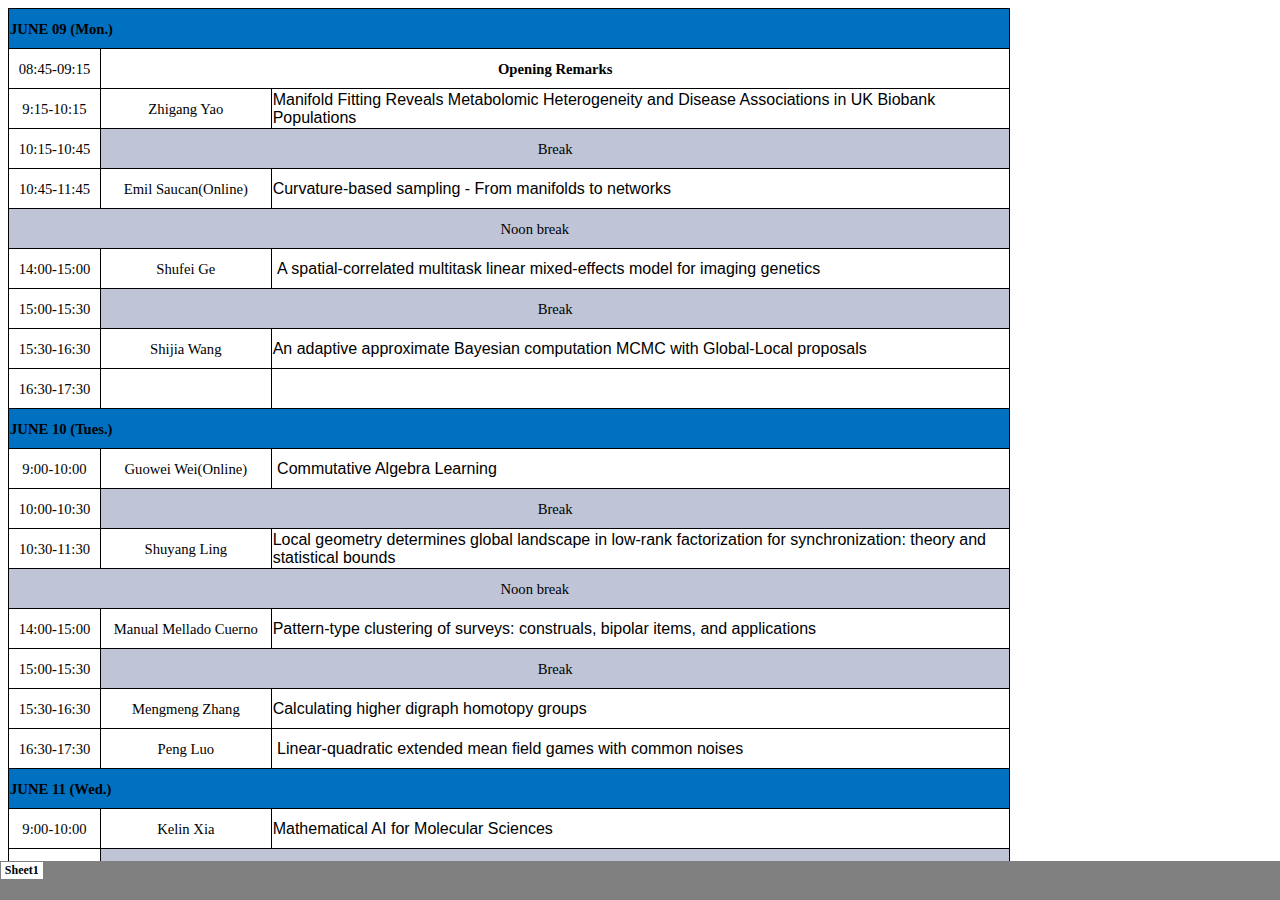
<file: schedule.xlsx.files/sheet001.htm>
<html xmlns:v="urn:schemas-microsoft-com:vml"
xmlns:o="urn:schemas-microsoft-com:office:office"
xmlns:x="urn:schemas-microsoft-com:office:excel"
xmlns="http://www.w3.org/TR/REC-html40">

<head>
<meta http-equiv=Content-Type content="text/html; charset=gb2312">
<meta name=ProgId content=Excel.Sheet>
<meta name=Generator content="Microsoft Excel 15">
<link id=Main-File rel=Main-File href="../schedule.xlsx.htm">
<link rel=File-List href=filelist.xml>
<link rel=Stylesheet href=stylesheet.css>
<style>
<!--table
	{mso-displayed-decimal-separator:"\.";
	mso-displayed-thousand-separator:"\,";}
@page
	{margin:.75in .7in .75in .7in;
	mso-header-margin:.3in;
	mso-footer-margin:.3in;}
ruby
	{ruby-align:left;}
rt
	{color:windowtext;
	font-size:9.0pt;
	font-weight:400;
	font-style:normal;
	text-decoration:none;
	font-family:����;
	mso-generic-font-family:auto;
	mso-font-charset:134;
	mso-char-type:none;
	display:none;}
-->
</style>
<![if !supportTabStrip]><script language="JavaScript">
<!--
function fnUpdateTabs()
 {
  if (parent.window.g_iIEVer>=4) {
   if (parent.document.readyState=="complete"
    && parent.frames['frTabs'].document.readyState=="complete")
   parent.fnSetActiveSheet(0);
  else
   window.setTimeout("fnUpdateTabs();",150);
 }
}

if (window.name!="frSheet")
 window.location.replace("../schedule.xlsx.htm");
else
 fnUpdateTabs();
//-->
</script>
<![endif]>
</head>

<body link="#0563C1" vlink="#954F72" lang=ZH-CN>

<table border=0 cellpadding=0 cellspacing=0 width=1002 style='border-collapse:
 collapse;table-layout:fixed;width:751pt'>
 <col width=92 style='mso-width-source:userset;mso-width-alt:3123;width:69pt'>
 <col width=171 style='mso-width-source:userset;mso-width-alt:5836;width:128pt'>
 <col width=739 style='mso-width-source:userset;mso-width-alt:25224;width:554pt'>
 <tr height=40 style='mso-height-source:userset;height:30.0pt'>
  <td colspan=3 height=40 class=xl70 width=1002 style='border-right:1.0pt solid black;
  height:30.0pt;width:751pt'><span lang=EN-US>JUNE 09 (Mon.)</span></td>
 </tr>
 <tr height=40 style='mso-height-source:userset;height:30.0pt'>
  <td height=40 class=xl65 style='height:30.0pt'><span lang=EN-US>08:45-09:15</span></td>
  <td colspan=2 class=xl73 style='border-right:1.0pt solid black;border-left:
  none'><span lang=EN-US>Opening Remarks</span></td>
 </tr>
 <tr height=40 style='mso-height-source:userset;height:30.0pt'>
  <td height=40 class=xl65 style='height:30.0pt'><span lang=EN-US>9:15-10:15</span></td>
  <td class=xl66><span lang=EN-US>Zhigang Yao</span></td>
  <td class=xl67 width=739 style='width:554pt'><span lang=EN-US>Manifold
  Fitting Reveals Metabolomic Heterogeneity and Disease Associations in UK
  Biobank Populations</span></td>
 </tr>
 <tr height=40 style='mso-height-source:userset;height:30.0pt'>
  <td height=40 class=xl65 style='height:30.0pt'><span lang=EN-US>10:15-10:45</span></td>
  <td colspan=2 class=xl75 style='border-right:1.0pt solid black;border-left:
  none'><span lang=EN-US>Break</span></td>
 </tr>
 <tr height=40 style='mso-height-source:userset;height:30.0pt'>
  <td height=40 class=xl65 style='height:30.0pt'><span lang=EN-US>10:45-11:45</span></td>
  <td class=xl66><span lang=EN-US>Emil Saucan(Online)</span></td>
  <td class=xl67 width=739 style='width:554pt'><span lang=EN-US>Curvature-based
  sampling - From manifolds to networks</span></td>
 </tr>
 <tr height=40 style='mso-height-source:userset;height:30.0pt'>
  <td colspan=3 height=40 class=xl75 style='border-right:1.0pt solid black;
  height:30.0pt'><span lang=EN-US><span
  style='mso-spacerun:yes'>&nbsp;&nbsp;&nbsp;&nbsp;&nbsp;&nbsp;&nbsp;&nbsp;&nbsp;&nbsp;&nbsp;&nbsp;&nbsp;
  </span>Noon break</span></td>
 </tr>
 <tr height=40 style='mso-height-source:userset;height:30.0pt'>
  <td height=40 class=xl65 style='height:30.0pt'><span lang=EN-US>14:00-15:00</span></td>
  <td class=xl66><span lang=EN-US>Shufei Ge</span></td>
  <td class=xl67 width=739 style='width:554pt'><span lang=EN-US><span
  style='mso-spacerun:yes'>&nbsp;</span>A spatial-correlated multitask linear
  mixed-effects model for imaging genetics</span></td>
 </tr>
 <tr height=40 style='mso-height-source:userset;height:30.0pt'>
  <td height=40 class=xl65 style='height:30.0pt'><span lang=EN-US>15:00-15:30</span></td>
  <td colspan=2 class=xl75 style='border-right:1.0pt solid black;border-left:
  none'><span lang=EN-US>Break</span></td>
 </tr>
 <tr height=40 style='mso-height-source:userset;height:30.0pt'>
  <td height=40 class=xl65 style='height:30.0pt'><span lang=EN-US>15:30-16:30</span></td>
  <td class=xl66><span lang=EN-US>Shijia Wang</span></td>
  <td class=xl67 width=739 style='width:554pt'><span lang=EN-US>An adaptive
  approximate Bayesian computation MCMC with Global-Local proposals</span></td>
 </tr>
 <tr height=40 style='mso-height-source:userset;height:30.0pt'>
  <td height=40 class=xl65 style='height:30.0pt'><span lang=EN-US>16:30-17:30</span></td>
  <td class=xl66><span lang=EN-US>��</span></td>
  <td class=xl68 width=739 style='width:554pt'><span lang=EN-US>��</span></td>
 </tr>
 <tr height=40 style='mso-height-source:userset;height:30.0pt'>
  <td colspan=3 height=40 class=xl70 style='border-right:1.0pt solid black;
  height:30.0pt'><span lang=EN-US>JUNE 10 (Tues.)</span></td>
 </tr>
 <tr height=40 style='mso-height-source:userset;height:30.0pt'>
  <td height=40 class=xl65 style='height:30.0pt'><span lang=EN-US>9:00-10:00</span></td>
  <td class=xl66><span lang=EN-US>Guowei Wei(Online)</span></td>
  <td class=xl67 width=739 style='width:554pt'><span lang=EN-US><span
  style='mso-spacerun:yes'>&nbsp;</span>Commutative Algebra Learning</span></td>
 </tr>
 <tr height=40 style='mso-height-source:userset;height:30.0pt'>
  <td height=40 class=xl65 style='height:30.0pt'><span lang=EN-US>10:00-10:30</span></td>
  <td colspan=2 class=xl75 style='border-right:1.0pt solid black;border-left:
  none'><span lang=EN-US>Break</span></td>
 </tr>
 <tr height=40 style='mso-height-source:userset;height:30.0pt'>
  <td height=40 class=xl65 style='height:30.0pt'><span lang=EN-US>10:30-11:30</span></td>
  <td class=xl66><span lang=EN-US>Shuyang Ling</span></td>
  <td class=xl67 width=739 style='width:554pt'><span lang=EN-US>Local geometry
  determines global landscape in low-rank factorization for synchronization:
  theory and statistical bounds</span></td>
 </tr>
 <tr height=40 style='mso-height-source:userset;height:30.0pt'>
  <td colspan=3 height=40 class=xl75 style='border-right:1.0pt solid black;
  height:30.0pt'><span lang=EN-US><span
  style='mso-spacerun:yes'>&nbsp;&nbsp;&nbsp;&nbsp;&nbsp;&nbsp;&nbsp;&nbsp;&nbsp;&nbsp;&nbsp;&nbsp;&nbsp;
  </span>Noon break</span></td>
 </tr>
 <tr height=40 style='mso-height-source:userset;height:30.0pt'>
  <td height=40 class=xl65 style='height:30.0pt'><span lang=EN-US>14:00-15:00</span></td>
  <td class=xl66><span lang=EN-US>Manual Mellado Cuerno</span></td>
  <td class=xl67 width=739 style='width:554pt'><span lang=EN-US>Pattern-type
  clustering of surveys: construals, bipolar items, and applications</span></td>
 </tr>
 <tr height=40 style='mso-height-source:userset;height:30.0pt'>
  <td height=40 class=xl65 style='height:30.0pt'><span lang=EN-US>15:00-15:30</span></td>
  <td colspan=2 class=xl75 style='border-right:1.0pt solid black;border-left:
  none'><span lang=EN-US>Break</span></td>
 </tr>
 <tr height=40 style='mso-height-source:userset;height:30.0pt'>
  <td height=40 class=xl65 style='height:30.0pt'><span lang=EN-US>15:30-16:30</span></td>
  <td class=xl66><span lang=EN-US>Mengmeng Zhang</span></td>
  <td class=xl67 width=739 style='width:554pt'><span lang=EN-US>Calculating
  higher digraph homotopy groups</span></td>
 </tr>
 <tr height=40 style='mso-height-source:userset;height:30.0pt'>
  <td height=40 class=xl65 style='height:30.0pt'><span lang=EN-US>16:30-17:30</span></td>
  <td class=xl66><span lang=EN-US>Peng Luo</span></td>
  <td class=xl67 width=739 style='width:554pt'><span lang=EN-US><span
  style='mso-spacerun:yes'>&nbsp;</span>Linear-quadratic extended mean field
  games with common noises</span></td>
 </tr>
 <tr height=40 style='mso-height-source:userset;height:30.0pt'>
  <td colspan=3 height=40 class=xl70 style='border-right:1.0pt solid black;
  height:30.0pt'><span lang=EN-US>JUNE 11 (Wed.)</span></td>
 </tr>
 <tr height=40 style='mso-height-source:userset;height:30.0pt'>
  <td height=40 class=xl65 style='height:30.0pt'><span lang=EN-US>9:00-10:00</span></td>
  <td class=xl66><span lang=EN-US>Kelin Xia</span></td>
  <td class=xl67 width=739 style='width:554pt'><span lang=EN-US>Mathematical AI
  for Molecular Sciences</span></td>
 </tr>
 <tr height=40 style='mso-height-source:userset;height:30.0pt'>
  <td height=40 class=xl65 style='height:30.0pt'><span lang=EN-US>10:00-10:30</span></td>
  <td colspan=2 class=xl75 style='border-right:1.0pt solid black;border-left:
  none'><span lang=EN-US>Break</span></td>
 </tr>
 <tr height=40 style='mso-height-source:userset;height:30.0pt'>
  <td height=40 class=xl65 style='height:30.0pt'><span lang=EN-US>10:30-11:30</span></td>
  <td class=xl66><span lang=EN-US>Tobias Woehrer</span></td>
  <td class=xl67 width=739 style='width:554pt'><span lang=EN-US><span
  style='mso-spacerun:yes'>&nbsp;</span>Global stability for McKean-Vlasov
  equations on large networks</span></td>
 </tr>
 <tr height=40 style='mso-height-source:userset;height:30.0pt'>
  <td colspan=3 height=40 class=xl75 style='border-right:1.0pt solid black;
  height:30.0pt'><span lang=EN-US><span
  style='mso-spacerun:yes'>&nbsp;&nbsp;&nbsp;&nbsp;&nbsp;&nbsp;&nbsp;&nbsp;&nbsp;&nbsp;&nbsp;&nbsp;&nbsp;
  </span>Noon break</span></td>
 </tr>
 <tr height=40 style='mso-height-source:userset;height:30.0pt'>
  <td height=40 class=xl65 style='height:30.0pt'><span lang=EN-US>14:00-15:00</span></td>
  <td colspan=2 rowspan=4 class=xl78 width=910 style='border-right:1.0pt solid black;
  border-bottom:1.0pt solid black;width:682pt'><span lang=EN-US>Excursion to
  Jingning</span></td>
 </tr>
 <tr height=40 style='mso-height-source:userset;height:30.0pt'>
  <td height=40 class=xl65 style='height:30.0pt'><span lang=EN-US>15:00-15:30</span></td>
 </tr>
 <tr height=40 style='mso-height-source:userset;height:30.0pt'>
  <td height=40 class=xl65 style='height:30.0pt'><span lang=EN-US>15:30-16:30</span></td>
 </tr>
 <tr height=40 style='page-break-before:always;mso-height-source:userset;
  height:30.0pt'>
  <td height=40 class=xl65 style='height:30.0pt'><span lang=EN-US>16:30-17:30</span></td>
 </tr>
 <tr height=40 style='mso-height-source:userset;height:30.0pt'>
  <td colspan=3 height=40 class=xl70 style='border-right:1.0pt solid black;
  height:30.0pt'><span lang=EN-US>JUNE 12 (Thur.)</span></td>
 </tr>
 <tr height=40 style='mso-height-source:userset;height:30.0pt'>
  <td height=40 class=xl65 style='height:30.0pt'><span lang=EN-US>9:00-10:00</span></td>
  <td class=xl66><span lang=EN-US>Tao Luo</span></td>
  <td class=xl67 width=739 style='width:554pt'><span lang=EN-US>The Dynamics of
  Condensation in Neural Networks</span></td>
 </tr>
 <tr height=40 style='mso-height-source:userset;height:30.0pt'>
  <td height=40 class=xl65 style='height:30.0pt'><span lang=EN-US>10:00-10:30</span></td>
  <td colspan=2 class=xl75 style='border-right:1.0pt solid black;border-left:
  none'><span lang=EN-US>Break</span></td>
 </tr>
 <tr height=40 style='mso-height-source:userset;height:30.0pt'>
  <td height=40 class=xl65 style='height:30.0pt'><span lang=EN-US>10:30-11:30</span></td>
  <td class=xl66><span lang=EN-US>Shixiao Jiang</span></td>
  <td class=xl67 width=739 style='width:554pt'><span lang=EN-US>Generalized
  Moving Least-Squares Methods for Solving PDEs on Manifolds</span></td>
 </tr>
 <tr height=40 style='mso-height-source:userset;height:30.0pt'>
  <td colspan=3 height=40 class=xl75 style='border-right:1.0pt solid black;
  height:30.0pt'><span lang=EN-US><span
  style='mso-spacerun:yes'>&nbsp;&nbsp;&nbsp;&nbsp;&nbsp;&nbsp;&nbsp;&nbsp;&nbsp;&nbsp;&nbsp;&nbsp;&nbsp;
  </span>Noon break</span></td>
 </tr>
 <tr height=40 style='mso-height-source:userset;height:30.0pt'>
  <td height=40 class=xl65 style='height:30.0pt'><span lang=EN-US>14:00-15:00</span></td>
  <td class=xl66><span lang=EN-US>Zhongyuan Cao<span
  style='mso-spacerun:yes'>&nbsp;</span></span></td>
  <td class=xl69><span lang=EN-US>Convergence Analysis of the Deep BSDE Method
  for McKean<font class="font8">�C</font><font class="font5">Vlasov FBSDEs</font></span></td>
 </tr>
 <tr height=40 style='mso-height-source:userset;height:30.0pt'>
  <td height=40 class=xl65 style='height:30.0pt'><span lang=EN-US>15:00-15:30</span></td>
  <td colspan=2 class=xl75 style='border-right:1.0pt solid black;border-left:
  none'><span lang=EN-US>Break</span></td>
 </tr>
 <tr height=40 style='mso-height-source:userset;height:30.0pt'>
  <td height=40 class=xl65 style='height:30.0pt'><span lang=EN-US>15:30-16:30</span></td>
  <td class=xl66><span lang=EN-US>Xiaoli Wei</span></td>
  <td class=xl67 width=739 style='width:554pt'><span lang=EN-US>Continuous-time
  q-learning for mean-field control problems with common noise</span></td>
 </tr>
 <tr height=40 style='mso-height-source:userset;height:30.0pt'>
  <td height=40 class=xl65 style='height:30.0pt'><span lang=EN-US>16:30-17:30</span></td>
  <td class=xl66><span lang=EN-US>Yuqing Li</span></td>
  <td class=xl67 width=739 style='width:554pt'><span lang=EN-US>Universality of
  Condensation in Neural Networks Trained by Various Algorithms</span></td>
 </tr>
 <tr height=40 style='mso-height-source:userset;height:30.0pt'>
  <td colspan=3 height=40 class=xl70 style='border-right:1.0pt solid black;
  height:30.0pt'><span lang=EN-US>JUNE 13 (Fri.)</span></td>
 </tr>
 <tr height=40 style='mso-height-source:userset;height:30.0pt'>
  <td height=40 class=xl65 style='height:30.0pt'><span lang=EN-US>9:00-10:00</span></td>
  <td class=xl66><span lang=EN-US>Qi Meng</span></td>
  <td class=xl67 width=739 style='width:554pt'><span lang=EN-US>AI for Solving
  SPDE</span></td>
 </tr>
 <tr height=40 style='mso-height-source:userset;height:30.0pt'>
  <td height=40 class=xl65 style='height:30.0pt'><span lang=EN-US>10:00-10:30</span></td>
  <td colspan=2 class=xl75 style='border-right:1.0pt solid black;border-left:
  none'><span lang=EN-US>Break</span></td>
 </tr>
 <tr height=40 style='mso-height-source:userset;height:30.0pt'>
  <td height=40 class=xl65 style='height:30.0pt'><span lang=EN-US>10:30-11:30</span></td>
  <td class=xl66><span lang=EN-US>Siran Li</span></td>
  <td class=xl67 width=739 style='width:554pt'><span lang=EN-US>Restricted Path
  Characteristic Function Determines the Law of Stochastic Processes</span></td>
 </tr>
 <![if supportMisalignedColumns]>
 <tr height=0 style='display:none'>
  <td width=92 style='width:69pt'></td>
  <td width=171 style='width:128pt'></td>
  <td width=739 style='width:554pt'></td>
 </tr>
 <![endif]>
</table>

</body>

</html>
</file>
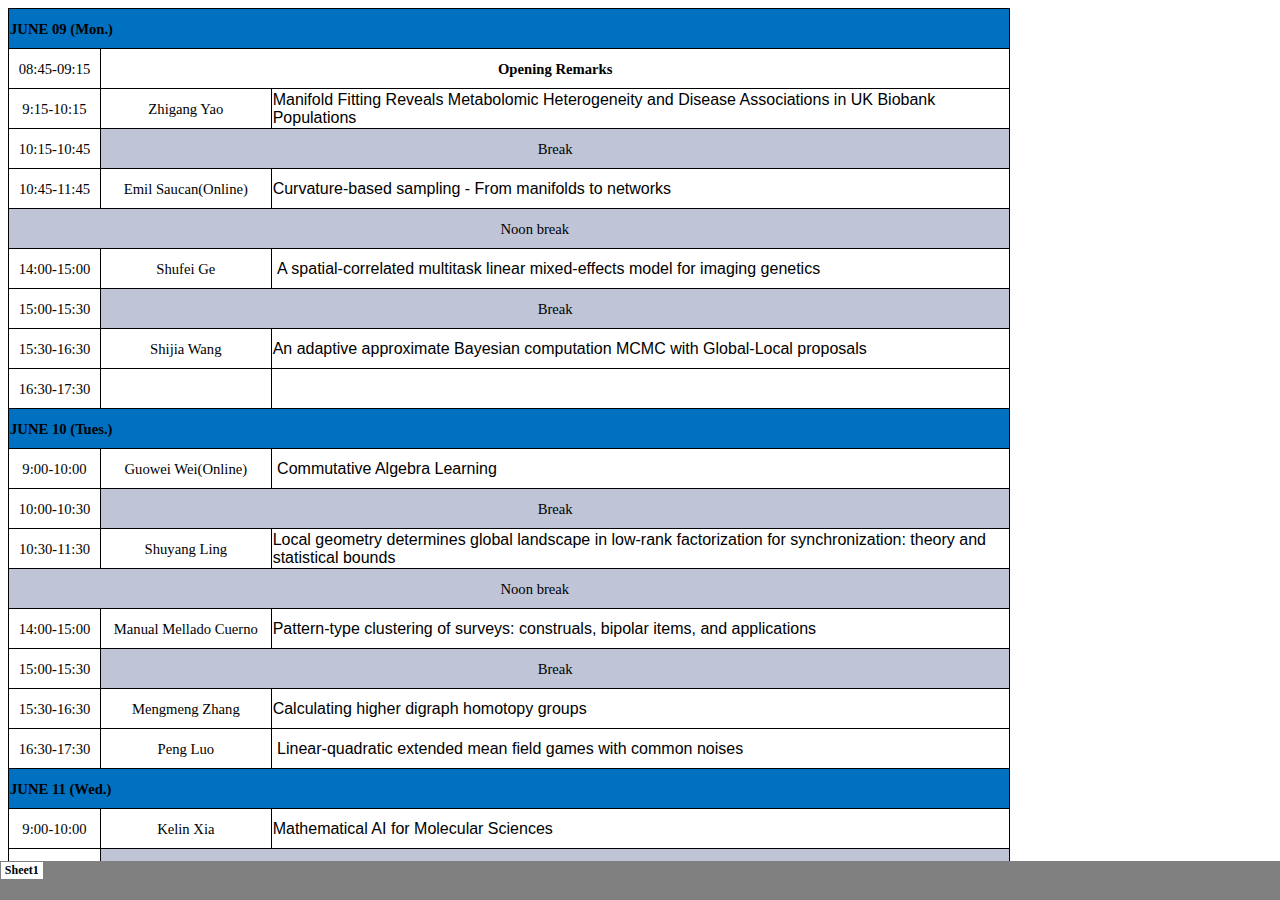
<file: schedule.xlsx.files/tabstrip.htm>
<html>
<head>
<meta http-equiv=Content-Type content="text/html; charset=gb2312">
<meta name=ProgId content=Excel.Sheet>
<meta name=Generator content="Microsoft Excel 15">
<link id=Main-File rel=Main-File href="../schedule.xlsx.htm">

<script language="JavaScript">
<!--
if (window.name!="frTabs")
 window.location.replace(document.all.item("Main-File").href);
//-->
</script>
<style>
<!--
A {
    text-decoration:none;
    color:#000000;
    font-size:9pt;
}
-->
</style>
</head>
<body topmargin=0 leftmargin=0 bgcolor="#808080">
<table border=0 cellspacing=1>
 <tr>
 <td bgcolor="#FFFFFF" nowrap><b><small><small>&nbsp;<a href="sheet001.htm" target="frSheet"><font face="����" color="#000000">Sheet1</font></a>&nbsp;</small></small></b></td>

 </tr>
</table>
</body>
</html>
</file>
<file: assets/main.css>
/* main.css */

/* These are the colors and fonts used throughout the webpage.
 * I've listed them here so that a user may easily
 * do a search-and-replace for these to change the site theme.
 *   'Roboto',sans-serif; Font for the title text
 *   'Roboto-Slab',serif; Font for the body text 
 *   #fafafa; Background color of the site
 *   #505050; Foreground (text) color of the site
 *   #52739e; Navy, "Template" in the logo, current page in navigation, special titles in the Program
 *   #b2132e; Reddish, "Conference" in the logo, hover color for links
 *   #813c54; Heading color, titles in the Program
 *   #b8860b; Dark Goldenrod, color for links
 */

@import url('https://fonts.googleapis.com/css?family=Roboto%7CRoboto+Slab');

*{
    border:0;
    font:inherit;
    font-size:1em;
    margin:0;
    padding:0;
    vertical-align:baseline;
}

body{
    background-color: #fafafa;
    background-size: cover;
    background-attachment: fixed;
    color: #505050; 
    text-align:left;
    font-family:'Roboto',sans-serif;
    font-size:1em;
    line-height:1.5em;
    margin: 60px auto;
    width: 1000px;
}

a{color: #b8860b; text-decoration:none;}
a.current{color: #52739e;}
a.current:hover{color: #e82945;}
a:hover{color: #b2132e;}
a:active{color: #e82945;}
h1,h2,h3,h4{clear:left; color: #813c54; margin:1.5em 0em 1em 0em; font-family:'Roboto Slab',serif; text-shadow: 1px 1px 2px #d0d0d0;}
h1{font-size:2.67em;}
h2{font-size:2.00em;}
h3{font-size:1.67em;}
h4{font-size:1.33em;}
p{list-style:none; margin:24px auto 24px auto; padding:0px; width:900px; text-align:left;}
li a, p a {text-decoration:underline; text-decoration-color:#b8860b;}
ul{list-style:none; margin:24px auto 24px auto; padding:0px; width:800px; text-align:left;}
ul li{list-style:none; margin:0px auto 0px auto; padding:0px; text-align:left;}
i,em{font-style:italic;}
b,strong{font-weight:bold;}
sup{
    vertical-align: super;
    font-size: 0.8em;
    line-height: 0;
}
sub{
    vertical-align: sub;
    font-size: 0.8em;
    line-height: 0;
}
table{
    width: 1000px;
    margin: 12px auto 24px auto;
    float: center;
    /* UNCOMMENT THIS FOR DEBUGGING THE ALIGNMENT */
    /*border: 1px solid black;*/
}
th,td{
    text-align: left;
    /* UNCOMMENT THIS FOR DEBUGGING THE ALIGNMENT */
    /*border: 1px solid black;*/
}

/* Website Banner */
.banner {position: relative; font-family:'Roboto Slab',serif;}
.top-left {font-size:5.33em; color: #505050; background: #fafafa; text-align: center; width: 1000px; height: 67px; position: absolute; padding: 36px 0 0 0; top: 0px;}
.bottom-right {font-size:2.33em; color: #fafafa; line-height: 1.5em; width: auto; height: 100px; padding: 0px 27px 27px 0px; text-align: right; position: absolute; bottom: 0px; right: 0px; text-shadow: 0px 0px 6px #000000;}

/* Conference Title Logo */
.title1{color: #b2132e; text-shadow: 1px 1px 3px #c0c0c0;} 
.title2{color: #52739e; text-shadow: 1px 1px 3px #c0c0c0;}
.year{color: #505050; font-size:0.67em; font-weight: lighter;}

/* Navigation Links (Home, Registration, etc) */
table.navigation{width:800px;}
td.navigation{font-size:1.67em; white-space:nowrap; width:20%; text-align:center; vertical-align:middle; padding:0px 0px 0px 0px;}

/* Sponsor Images */
table.sponsors{width:800px;}
td.sponsor{white-space:nowrap; width:33%; text-align:center; vertical-align:middle; padding:0px 0px 0px 0px;}
td.sponsor img{width: 100%}

/* The Table on the Program Page */
td.room{padding: 4px 12px 4px 4px; width: 90%; vertical-align:bottom; font-size:1.67em; color: #52739e; height:32px;}
td.date{white-space:nowrap; width:130px; text-align:right; vertical-align:top; padding:4px 16px 0px 0px;}
td.title{padding: 4px 12px 4px 4px; width: 90%; vertical-align:top; font-size:1.5em; color: #813c54; height:32px; font-family:'Roboto Slab',serif; text-shadow: 1px 1px 2px #d0d0d0; }
td.title-special{padding: 4px 12px 4px 4px; width: 90%; vertical-align:top; font-size:1.67em; color: #52739e; height:32px; font-family:'Roboto Slab',serif; text-shadow: 1px 1px 2px #d0d0d0;}
td.speaker{padding: 4px 12px 4px 4px; font-style: italic; font-size:1em; max-height:999999px}
td.abstract{padding: 4px 12px 12px 4px; font-size:1em; max-height:999999px}
td.abstract img{display: block; margin: 4px auto 8px auto}
table.plenary{padding-top: 8px; background: #ffffff;}

/* Registration and Directions iframes and Images */
iframe.registration{display:block; margin:1em auto 2em auto; width:700px; height:1400px; border:none;}
iframe.directions{display:block; margin:1em auto 2em auto; width:800px; height:400px; border:none;}
img.center{display:block; width:67%; margin:1em auto 2em auto;}

/* Flyer Images */
table.flyers{width:800px;}
td.flyer{white-space:nowrap; width:50%; text-align:center; vertical-align:middle; padding:0px 0px 0px 0px;}
td.sponsor img{width: 100%}

footer{font-size:0.875em; margin-top:12em; text-align:center;}

/* My hacky way of making the site mobile-friendly */
@media only screen and (max-width: 1100px) {
    h2{font-size:3.00em;}
    p{font-size:1.5em; line-height:1.5em;}
    th,td,tr{font-size:1.5em; line-height:1.5em;}
    td.date{font-size:1em; padding-top:0.5em;}
    td.navigation{font-size:1.5em; padding:0px 20px 0px 20px;}
    table.footer{font-size:0.33em;}
}
</file>
